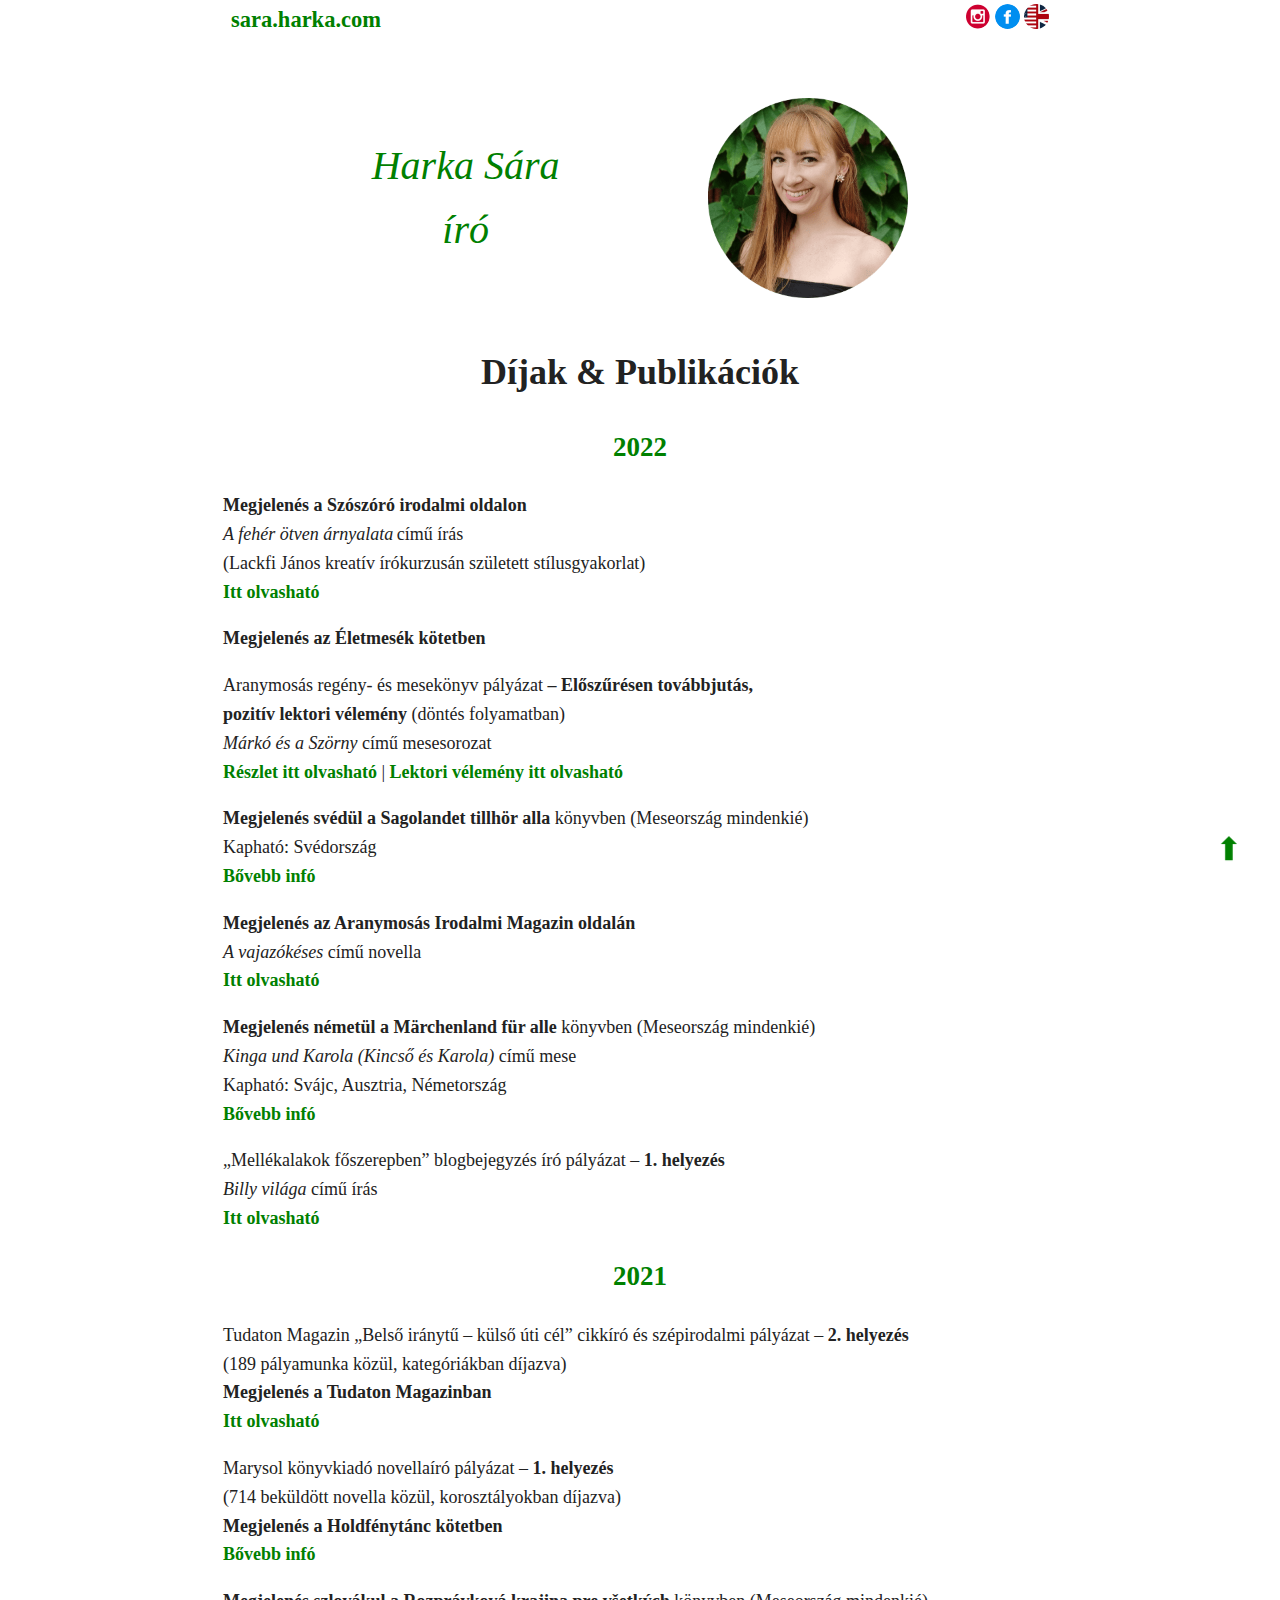
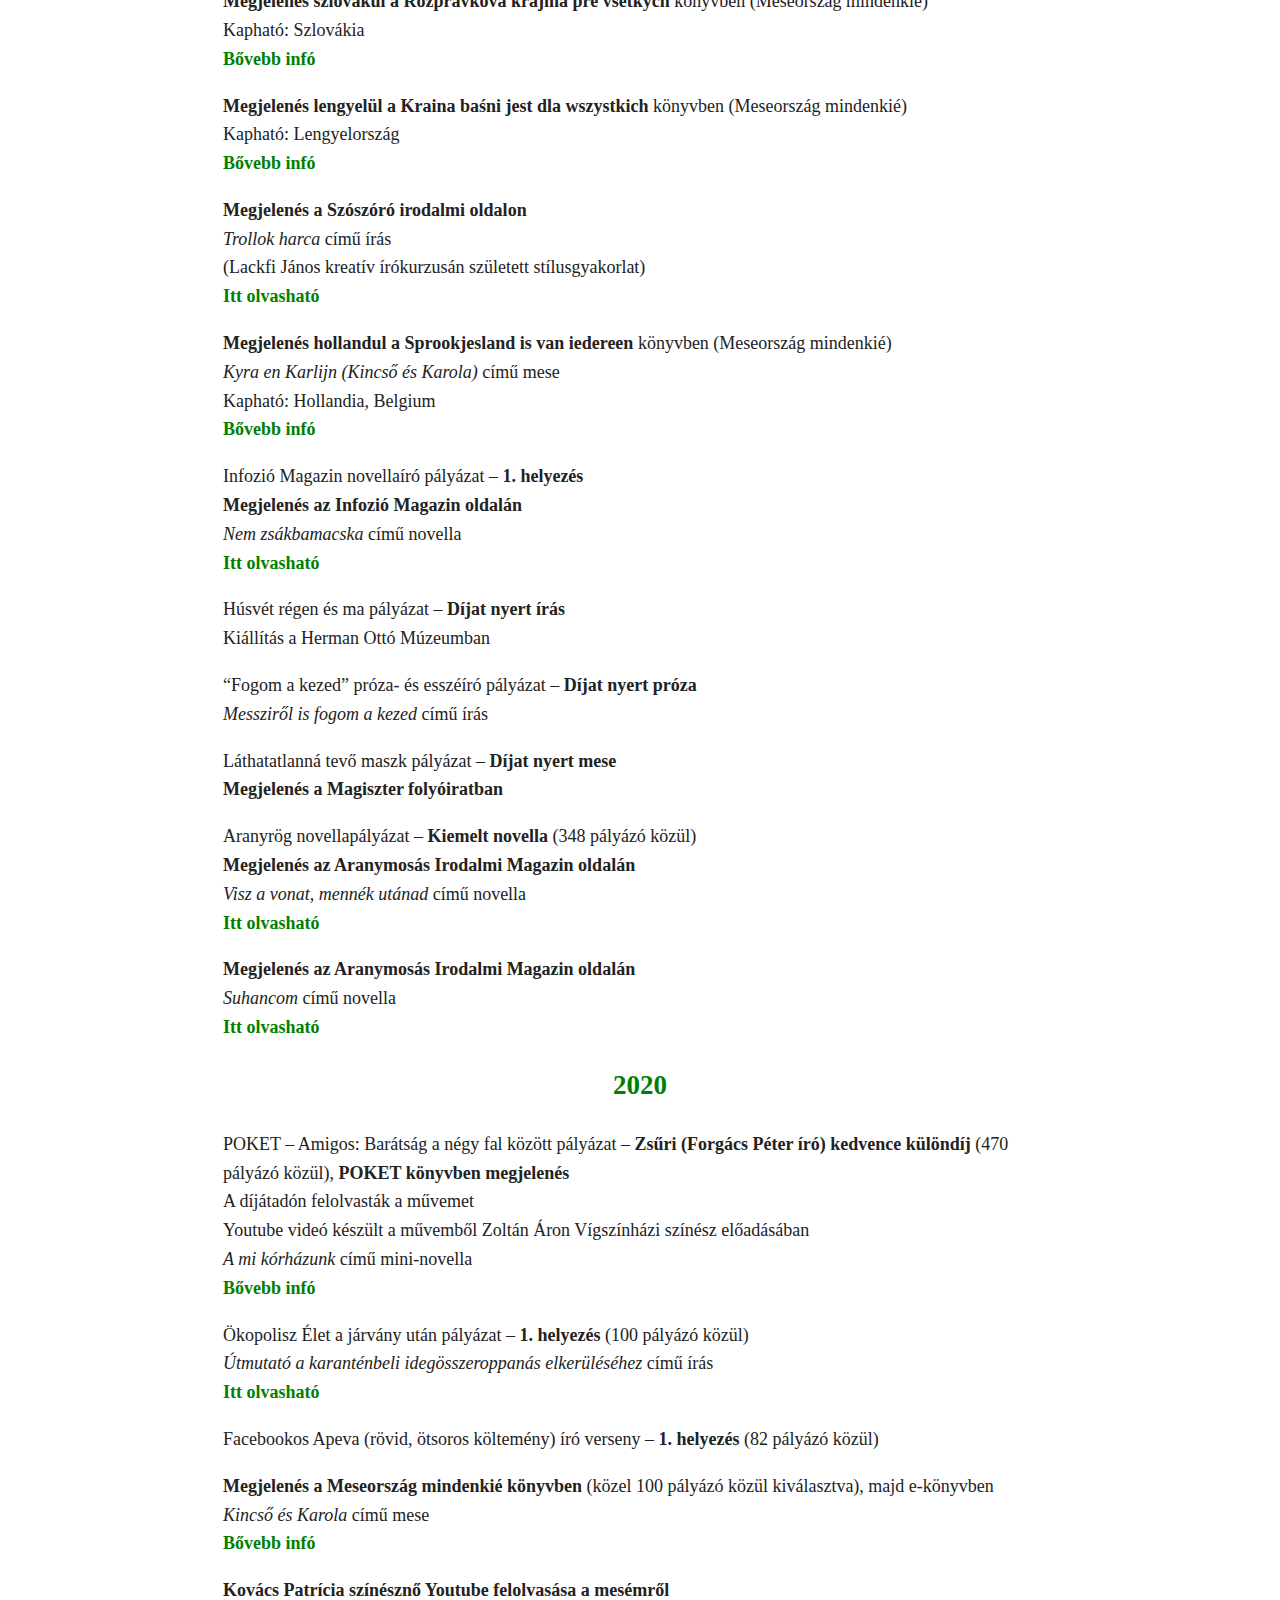
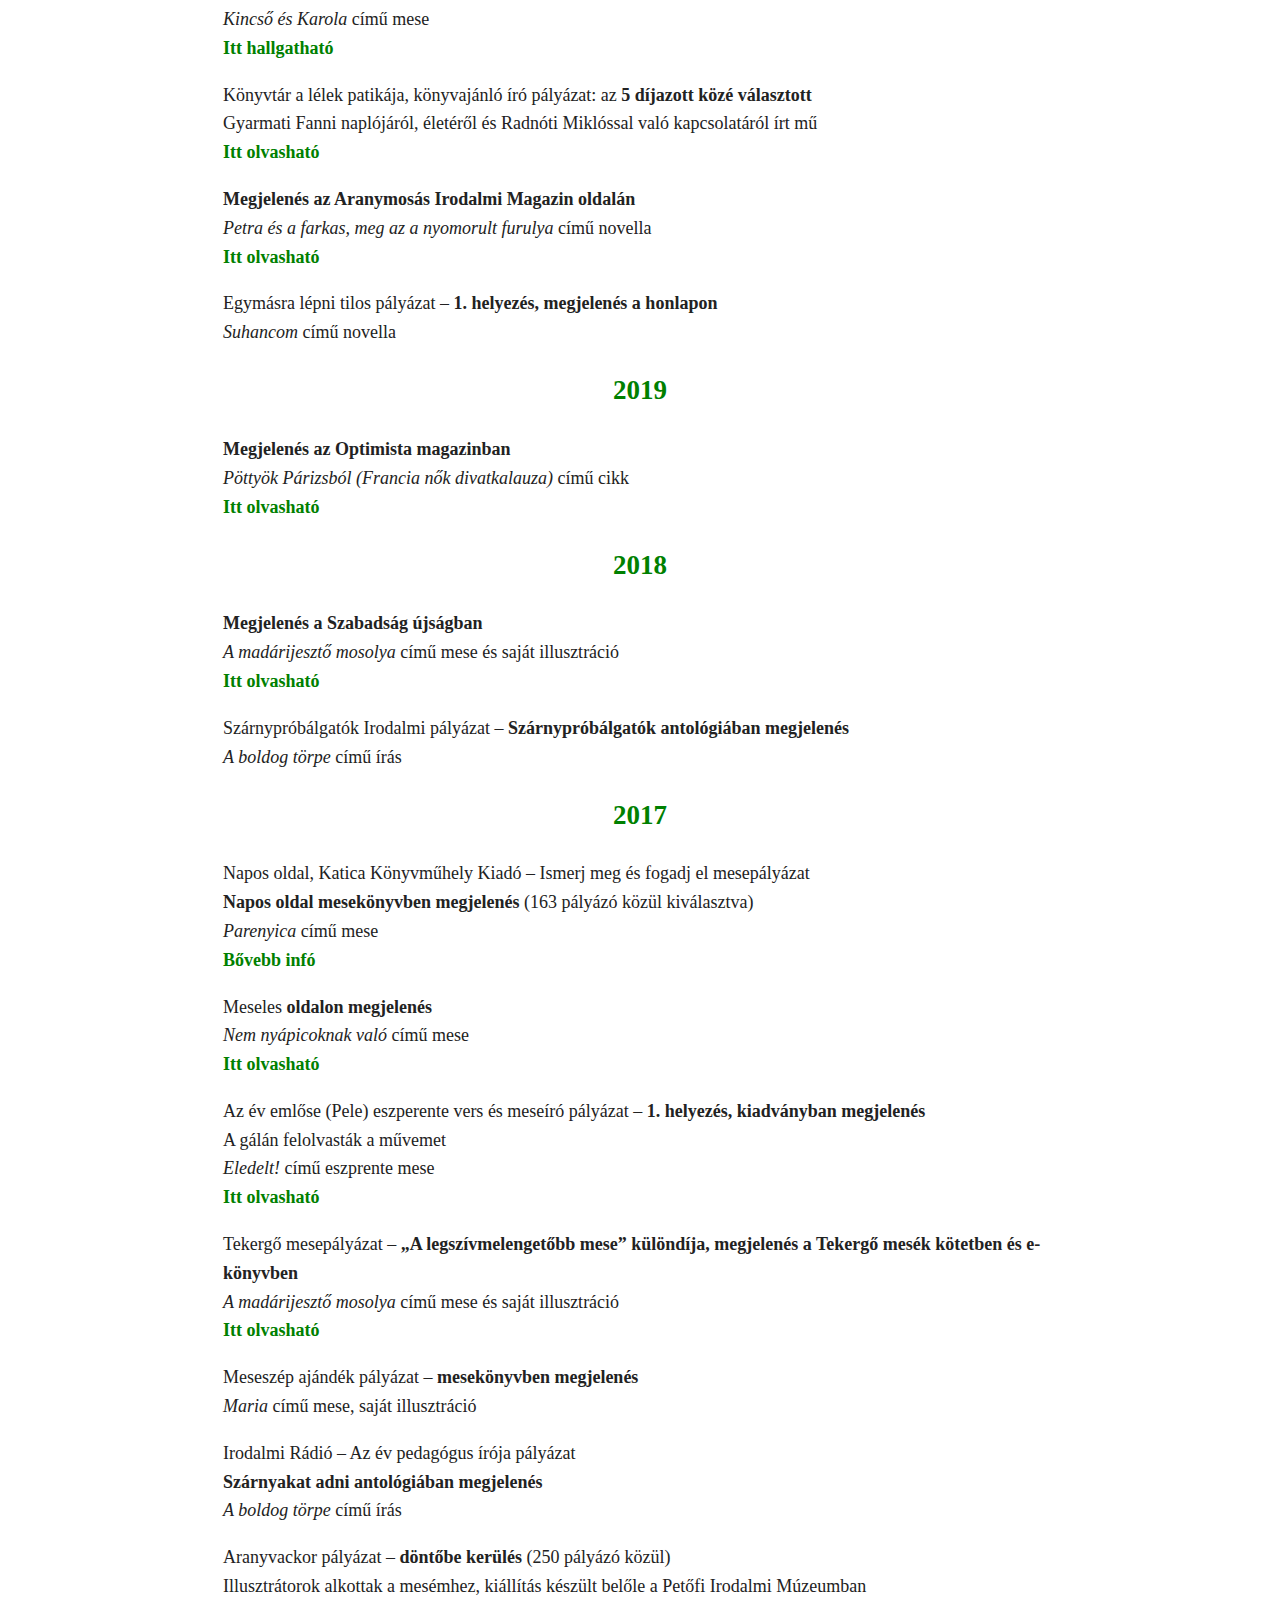
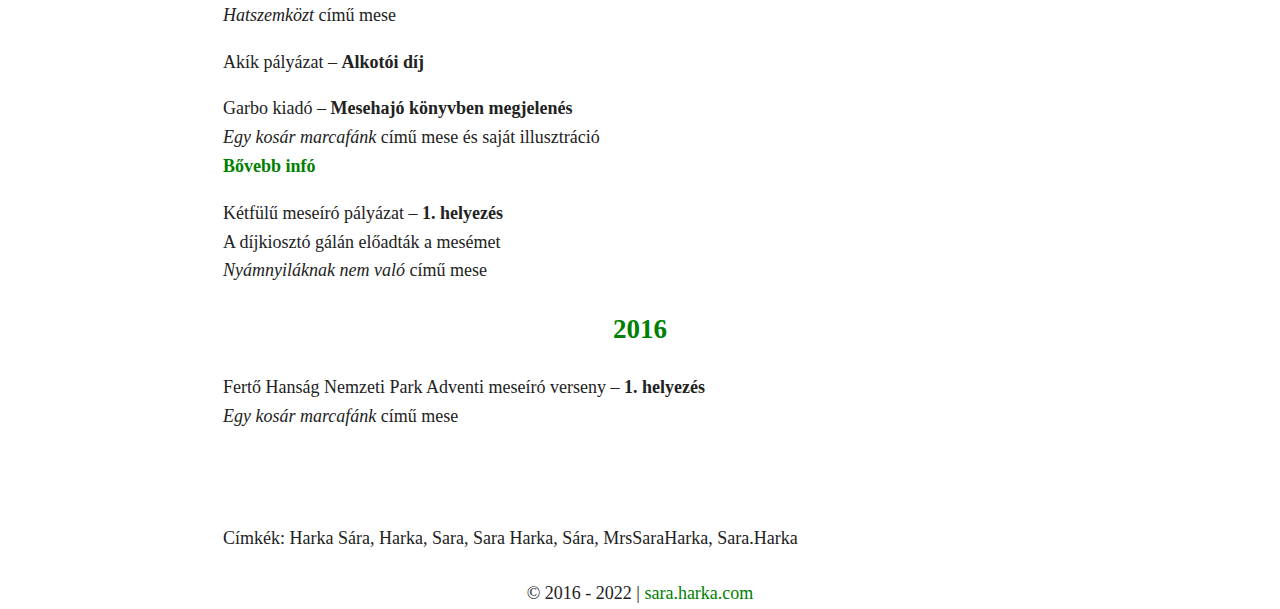
<file: index.html>
<!DOCTYPE html>
<html lang="hu">
  <head>
    <meta charset="UTF-8" />
    <meta http-equiv="X-UA-Compatible" content="IE=edge" />
    <meta name="viewport" content="width=device-width, initial-scale=1.0" />
    <title>Harka Sára - Eredmények | sara.harka.com</title>
    <meta name="description" content="Harka Sára | Publikációk és eredmények" />
    <meta property="og:locale" content="hu_HU" />
    <meta property="og:type" content="article" />
    <meta
      property="og:title"
      content="Harka Sára | Eredmények | sara.harka.com"
    />
    <meta
      property="og:description"
      content="Harka Sára - Díjak és publikációk"
    />
    <meta property="og:url" content="https://sara.harka.com/" />
    <meta property="og:site_name" content="sara.harka.com" />
    <meta property="og:image" content="favicon.png" />
    <link rel="icon" href="favicon.png" />

    <link rel="stylesheet" href="style.css" />
  </head>

  <body>
    <header>
      <a href="." rel="home" id="logo"> sara.harka.com </a>
      <div>
        <a
          href="https://instagram.com/Sara.Harka"
          target="_blank"
          rel="noreferrer noopener nofollow"
          ><img
            src="img/instagram.jpg"
            alt="Instagram logo"
            width="25px"
            height="25px"
            title="Instagram"
        /></a>
        <a
          href="https://www.facebook.com/Harka.Sara"
          target="_blank"
          rel="noreferrer noopener nofollow"
          ><img
            src="img/facebook.jpg"
            alt="Facebook logo"
            width="25px"
            height="25px"
            title="Facebook"
        /></a>
        <a href="en" rel="noreferrer noopener nofollow"
          ><img
            src="img/en-flag.jpg"
            alt="Change to English"
            width="25px"
            height="25px"
            title="English language"
        /></a>
      </div>
    </header>
    <br />

    <main>
      <div class="top">
        <p id="name">
          Harka Sára <br />
          író
        </p>
        <img src="favicon.png" alt="Sara Harka" width="200" height="200" />
      </div>
      <h1>Díjak & Publikációk</h1>

      <h2>2022</h2>

      <p>
        <span class="bold">Megjelenés a Szószóró irodalmi oldalon </span>
        <br />
        <i>A fehér ötven árnyalata</i> című írás
        <br />
        (Lackfi János kreatív írókurzusán született stílusgyakorlat)
        <br /><a
          href="https://www.facebook.com/permalink.php?story_fbid=pfbid02CnBzC1fEqktDHTYQxNZGT87JrSJUQp6pohGCeoeck88jHAFpNWwj5cHRV5iHpvjYl&id=103857835157182"
          target="_blank"
          rel="noreferrer noopener nofollow"
          ><span class="bold">Itt olvasható</span></a
        >
      </p>

      <p>
        <span class="bold"> Megjelenés az Életmesék kötetben </span>
      </p>

      <p>
        Aranymosás regény- és mesekönyv pályázat
        <span class="bold">
          – Előszűrésen továbbjutás,
          <br />
          pozitív lektori vélemény
        </span>
        (döntés folyamatban)
        <br />
        <i>Márkó és a Szörny</i> című mesesorozat<br />
        <a
          href="https://aranymosas.konyvmolykepzo.hu/a-lektorok-ele-kerult-mesek-1-csapat-14378.html#:~:text=Harka%20S%C3%A1ra:%20M%C3%A1rk%C3%B3%20%C3%A9s%20a%20Sz%C3%B6rny"
          target="_blank"
          rel="noreferrer noopener nofollow"
          ><span class="bold">Részlet itt olvasható</span></a
        >
        |
        <a
          href="https://aranymosas.konyvmolykepzo.hu/lektori-hirek-38-14408.html#:~:text=Harka%20S%C3%A1ra:%20M%C3%A1rk%C3%B3%20%C3%A9s%20a%20Sz%C3%B6rny"
          target="_blank"
          rel="noreferrer noopener nofollow"
          ><span class="bold">Lektori vélemény itt olvasható</span></a
        >
      </p>

      <p>
        <span class="bold">Megjelenés svédül a Sagolandet tillhör alla</span>
        könyvben (Meseország mindenkié)
        <br />
        <!-- <i>Kinga und Karola (Kincső és Karola)</i> című mese
        <br /> -->
        Kapható: Svédország
        <br /><a
          href="https://www.bokus.com/bok/9789188226174/sagolandet-tillhor-alla"
          target="_blank"
          rel="noreferrer noopener nofollow"
          ><span class="bold">Bővebb infó</span></a
        >
      </p>

      <p>
        <span class="bold"
          >Megjelenés az Aranymosás Irodalmi Magazin oldalán<br /></span
        ><i>A vajazókéses</i> című novella<br /><a
          href="https://aranymosas.konyvmolykepzo.hu/harka-sara-a-vajazokeses-14218.html#content"
          target="_blank"
          rel="noreferrer noopener nofollow"
          ><span class="bold">Itt olvasható</span></a
        >
      </p>

      <p>
        <span class="bold">Megjelenés németül a Märchenland für alle</span>
        könyvben (Meseország mindenkié)
        <br />
        <i>Kinga und Karola (Kincső és Karola)</i> című mese
        <br />
        Kapható: Svájc, Ausztria, Németország
        <br /><a
          href="https://shop.stern.de/de_DE/stern-produkte/buecher/maerchenland-fuer-alle/2070386.html"
          target="_blank"
          rel="noreferrer noopener nofollow"
          ><span class="bold">Bővebb infó</span></a
        >
      </p>

      <p>
        „Mellékalakok főszerepben” blogbejegyzés író pályázat –
        <b>1. helyezés<br /></b> <i>Billy világa</i> című írás <br />
        <a href="billy-vilaga-csillagpor" target="_blank"
          ><b>Itt olvasható</b></a
        >
      </p>

      <h2>2021</h2>

      <p>
        Tudaton Magazin „Belső iránytű – külső úti cél” cikkíró és szépirodalmi
        pályázat –
        <b>2. helyezés<br /></b> (189 pályamunka közül, kategóriákban díjazva)
        <br />
        <b>Megjelenés a Tudaton Magazinban</b>
        <br />
        <a
          href="https://tudaton.hu/szelektiv"
          target="_blank"
          rel="noreferrer noopener nofollow"
          ><b>Itt olvasható</b></a
        >
      </p>

      <p>
        Marysol könyvkiadó novellaíró pályázat –
        <span class="bold">1. helyezés<br /></span> (714 beküldött novella
        közül, korosztályokban díjazva)
        <br />
        <span class="bold"> Megjelenés a Holdfénytánc kötetben </span>
        <br />
        <a
          href="https://www.lira.hu/hu/konyv/szepirodalom/felnottirodalom/egyeb-
felnottirodalom/holdfenytanc"
          target="_blank"
          rel="noreferrer noopener nofollow"
          ><span class="bold">Bővebb infó</span></a
        >
      </p>

      <p>
        <span class="bold"
          >Megjelenés szlovákul a Rozprávková krajina pre všetkých</span
        >
        könyvben (Meseország mindenkié)
        <br />
        Kapható: Szlovákia
        <br /><a
          href="https://www.martinus.sk/?uItem=1257785"
          target="_blank"
          rel="noreferrer noopener nofollow"
          ><span class="bold">Bővebb infó</span></a
        >
      </p>

      <p>
        <span class="bold"
          >Megjelenés lengyelül a Kraina baśni jest dla wszystkich</span
        >
        könyvben (Meseország mindenkié)
        <br />
        Kapható: Lengyelország
        <br /><a
          href="https://wydawnictwo.krytykapolityczna.pl/kraina-basni-jest-dla-wszystkich-965"
          target="_blank"
          rel="noreferrer noopener nofollow"
          ><span class="bold">Bővebb infó</span></a
        >
      </p>

      <p>
        <span class="bold">Megjelenés a Szószóró irodalmi oldalon<br /></span
        ><i>Trollok harca</i> című írás <br />
        (Lackfi János kreatív írókurzusán született stílusgyakorlat)<br /><a
          href="https://facebook.com/194310439445254"
          target="_blank"
          rel="noreferrer noopener nofollow"
          ><span class="bold">Itt olvasható</span></a
        >
      </p>

      <p>
        <span class="bold"
          >Megjelenés hollandul a Sprookjesland is van iedereen</span
        >
        könyvben (Meseország mindenkié)
        <br />
        <i>Kyra en Karlijn (Kincső és Karola)</i> című mese
        <br />
        Kapható: Hollandia, Belgium
        <br /><a
          href="https://matanpublishers.nl/2021/09/21/bestel-sprookjesland-is-voor-iedereen-alvast"
          target="_blank"
          rel="noreferrer noopener nofollow"
          ><span class="bold">Bővebb infó</span></a
        >
      </p>

      <p>
        Infozió Magazin novellaíró pályázat –
        <span class="bold">1. helyezés</span><br /><span class="bold">
          Megjelenés az Infozió Magazin oldalán</span
        >
        <br /><i>Nem zsákbamacska</i> című novella<br /><a
          href="https://infozio.wordpress.com/2021/06/11/nem-zsakbamacska/amp/"
          target="_blank"
          rel="noreferrer noopener nofollow"
          ><b>Itt olvasható</b></a
        >
      </p>

      <p>
        Húsvét régen és ma pályázat –
        <span class="bold">Díjat nyert írás</span><br />Kiállítás a Herman Ottó
        Múzeumban
      </p>

      <p>
        &#8220;Fogom a kezed&#8221; próza- és esszéíró pályázat –
        <span class="bold">Díjat nyert</span> <span class="bold">próza</span
        ><br /><i>Messziről is fogom a kezed</i> című írás
      </p>

      <p>
        Láthatatlanná tevő maszk pályázat –
        <span class="bold">
          Díjat nyert mese<br />Megjelenés a Magiszter folyóiratban</span
        >
      </p>

      <p>
        Aranyrög novellapályázat – <span class="bold">Kiemelt novella</span>
        (348 pályázó közül)<br /><span class="bold">
          Megjelenés az Aranymosás Irodalmi Magazin oldalán<br /> </span
        ><i>Visz a vonat, mennék utánad</i> című novella<br /><a
          href="https://aranymosas.konyvmolykepzo.hu/harka-sara-visz-a-vonat-mennek-utanad-13470.html#content"
          target="_blank"
          rel="noreferrer noopener nofollow"
          ><span class="bold">Itt olvasható</span></a
        >
      </p>

      <p>
        <span class="bold"
          >Megjelenés az Aranymosás Irodalmi Magazin oldalán<br /></span
        ><i>Suhancom</i> című novella<br /><a
          href="https://aranymosas.konyvmolykepzo.hu/harka-sara-suhancom-13204.html#content"
          target="_blank"
          rel="noreferrer noopener nofollow"
          ><span class="bold">Itt olvasható</span></a
        >
      </p>

      <h2>2020</h2>

      <p>
        POKET – Amigos: Barátság a négy fal között pályázat –
        <span class="bold">Zsűri (Forgács Péter író) kedvence különdíj </span
        >(470 pályázó közül),
        <span class="bold">POKET könyvben megjelenés<br /></span>A díjátadón
        felolvasták a művemet<br />Youtube videó készült a művemből Zoltán Áron
        Vígszínházi színész előadásában<br /><i>A mi kórházunk</i> című
        mini-novella<br /><span class="bold">
          <a
            href="https://poketonline.hu/#book-51"
            target="_blank"
            rel="noreferrer noopener nofollow"
            >Bővebb infó</a
          ></span
        >
      </p>

      <p>
        Ökopolisz Élet a járvány után pályázat –
        <span class="bold">1. helyezés</span> (100 pályázó közül)<span
          class="bold"
          ><br /></span
        ><i>Útmutató a karanténbeli idegösszeroppanás elkerüléséhez</i> című
        írás<br /><a
          href="utmutato-karanten-idegosszeroppanas-elkerules"
          target="_blank"
          ><span class="bold">Itt olvasható</span></a
        >
      </p>

      <p>
        Facebookos Apeva (rövid, ötsoros költemény) író verseny –<span
          class="bold"
        >
          1. helyezés</span
        >
        (82 pályázó közül)
      </p>

      <p>
        <span class="bold"> Megjelenés a Meseország mindenkié könyvben </span>
        (közel 100 pályázó közül kiválasztva), majd e-könyvben<br /><i
          >Kincső és Karola</i
        >
        című mese<br /><a
          href="https://olvassbele.com/2020/09/29/meseorszag-mindenkie-reszlet/amp/"
          target="_blank"
          rel="noreferrer noopener nofollow"
          ><span class="bold">Bővebb infó</span></a
        >
      </p>

      <p>
        <span class="bold">
          Kovács Patrícia színésznő Youtube felolvasása a mesémről<br /></span
        ><i>Kincső és Karola</i> című mese<br /><a
          href="https://youtube.com/watch?t=4&amp;v=NZ8Z0Yw49us&amp;feature=youtu.be"
          target="_blank"
          rel="noreferrer noopener nofollow"
          ><span class="bold">Itt hallgatható</span></a
        >
      </p>

      <p>
        Könyvtár a lélek patikája, könyvajánló író pályázat: az<span
          class="bold"
        >
          5 díjazott közé választott<br /></span
        >Gyarmati Fanni naplójáról, életéről és Radnóti Miklóssal való
        kapcsolatáról írt mű<br /><a
          href="radnoti-miklos-gyarmati-fanni"
          target="_blank"
          ><span class="bold">Itt olvasható</span></a
        >
      </p>

      <p>
        <span class="bold"
          >Megjelenés az Aranymosás Irodalmi Magazin oldalán<br /></span
        ><i>Petra és a farkas, meg az a nyomorult furulya</i> című novella<br /><a
          href="https://aranymosas.konyvmolykepzo.hu/harka-sara-petra-es-a-farkas-meg-az-a-nyomorult-furulya-13072.html#content"
          target="_blank"
          rel="noreferrer noopener nofollow"
          ><span class="bold">Itt olvasható</span></a
        >
      </p>

      <p>
        Egymásra lépni tilos pályázat –
        <span class="bold">1. helyezés, megjelenés a honlapon</span><br /><i
          >Suhancom</i
        >
        című novella
      </p>

      <h2>2019</h2>

      <p>
        <span class="bold">Megjelenés az Optimista magazinban</span><br /><i
          >Pöttyök Párizsból (Francia nők divatkalauza)</i
        >
        című cikk<br />
        <span class="bold">
          <a
            href="https://optimistamagazin.hu/post/pottyok-parizsbol_51"
            target="_blank"
            rel="noreferrer noopener nofollow"
            >Itt olvasható</a
          ></span
        >
      </p>

      <h2>2018</h2>

      <p>
        <span class="bold">Megjelenés a Szabadság újságban</span><br /><i
          >A madárijesztő mosolya</i
        >
        című mese és saját illusztráció&nbsp;<br /><a
          href="http://szabadsag.ro/-/harka-sara-a-madarijeszto-mosolya#p_p_id_szabadsagnamedayportlet_WAR_szabadsagnamedayportlet_"
          target="_blank"
          rel="noreferrer noopener nofollow"
          ><span class="bold">Itt olvasható</span></a
        >
      </p>

      <p>
        Szárnypróbálgatók Irodalmi pályázat –
        <span class="bold">Szárnypróbálgatók antológiában megjelenés</span
        ><br /><i>A boldog törpe</i> című írás<br />
      </p>

      <h2>2017</h2>

      <p>
        Napos oldal, Katica Könyvműhely Kiadó – Ismerj meg és fogadj el
        mesepályázat<br /><span class="bold"
          >Napos oldal mesekönyvben megjelenés </span
        >(163 pályázó közül kiválasztva)<br /><i>Parenyica</i> című mese<br /><a
          href="https://libri.hu/konyv/napos-mesek.html#product-page-header"
          target="_blank"
          rel="noreferrer noopener nofollow"
          ><span class="bold">Bővebb infó</span></a
        >
      </p>

      <p>
        Meseles <span class="bold">oldalon megjelenés</span><br /><i
          >Nem nyápicoknak való</i
        >
        című mese<br /><a
          href="https://web.archive.org/web/20210423144146/https://meseles.hu/mese/harka-sara-nem-nyapicoknak-valo/"
          target="_blank"
          rel="noreferrer noopener nofollow"
          ><span class="bold">Itt olvasható</span></a
        >
      </p>

      <p>
        Az év emlőse (Pele) eszperente vers és meseíró pályázat –
        <span class="bold">1. helyezés, kiadványban megjelenés</span><br />A
        gálán felolvasták a művemet<br /><i>Eledelt!</i> című eszprente mese<br /><a
          href="eledelt-eszperente-pele-mese"
          target="_blank"
          ><span class="bold">Itt olvasható</span></a
        >
      </p>

      <p>
        Tekergő mesepályázat –
        <span class="bold">
          „A legszívmelengetőbb mese” különdíja, megjelenés a Tekergő mesék
          kötetben és e-könyvben</span
        ><br /><i>A madárijesztő mosolya</i> című mese és saját illusztráció<br /><a
          href="https://tekergomeseosveny.hu/2017/09/30/harka-sara-a-madarijeszto-mosolya/"
          target="_blank"
          rel="noreferrer noopener nofollow"
          ><span class="bold">Itt olvasható</span></a
        >
      </p>

      <p>
        Meseszép ajándék pályázat –
        <span class="bold">mesekönyvben megjelenés<br /></span><i>Maria</i> című
        mese, saját illusztráció
      </p>

      <p>
        Irodalmi Rádió – Az év pedagógus írója pályázat<br />
        <span class="bold">Szárnyakat adni antológiában megjelenés</span
        ><br /><i>A boldog törpe</i> című írás
      </p>

      <p>
        Aranyvackor pályázat – <span class="bold">döntőbe kerülés</span> (250
        pályázó közül)<br />Illusztrátorok alkottak a mesémhez, kiállítás
        készült belőle a Petőfi Irodalmi Múzeumban<br /><i>Hatszemközt</i>
        című mese
      </p>

      <p>Akík pályázat – <span class="bold">Alkotói díj</span></p>

      <p>
        Garbo kiadó – <span class="bold">Mesehajó könyvben megjelenés</span
        ><br /><i>Egy kosár marcafánk</i> című mese és saját illusztráció<br /><a
          href="https://bookline.hu/product/home.action?_v=Kovacs_Barbara_szerk_Mesehajo_Mese&amp;type=20&amp;id=3878849"
          target="_blank"
          rel="noreferrer noopener nofollow"
          ><span class="bold">Bővebb infó</span></a
        >
      </p>

      <p>
        Kétfülű meseíró pályázat – <span class="bold">1. helyezés</span><br />A
        díjkiosztó gálán előadták a mesémet<br /><i>Nyámnyiláknak nem való</i>
        című mese
      </p>

      <h2>2016</h2>

      <p class="has-text-align-left">
        Fertő Hanság Nemzeti Park Adventi meseíró verseny –
        <span class="bold">1. helyezés</span><br /><i>Egy kosár marcafánk</i>
        című mese
      </p>

      <br />

      <p>
        <br />
        Címkék: Harka Sára, Harka, Sara, Sara Harka, Sára, MrsSaraHarka,
        Sara.Harka
      </p>
    </main>

    <footer>
      © 2016 - 2022 | <a href=".">sara.harka.com</a>
      <a href="#" id="goToTop" alt="Oldal teteje" title="Oldal teteje"
        >&#x27A1;</a
      >
    </footer>
  </body>
</html>
</file>
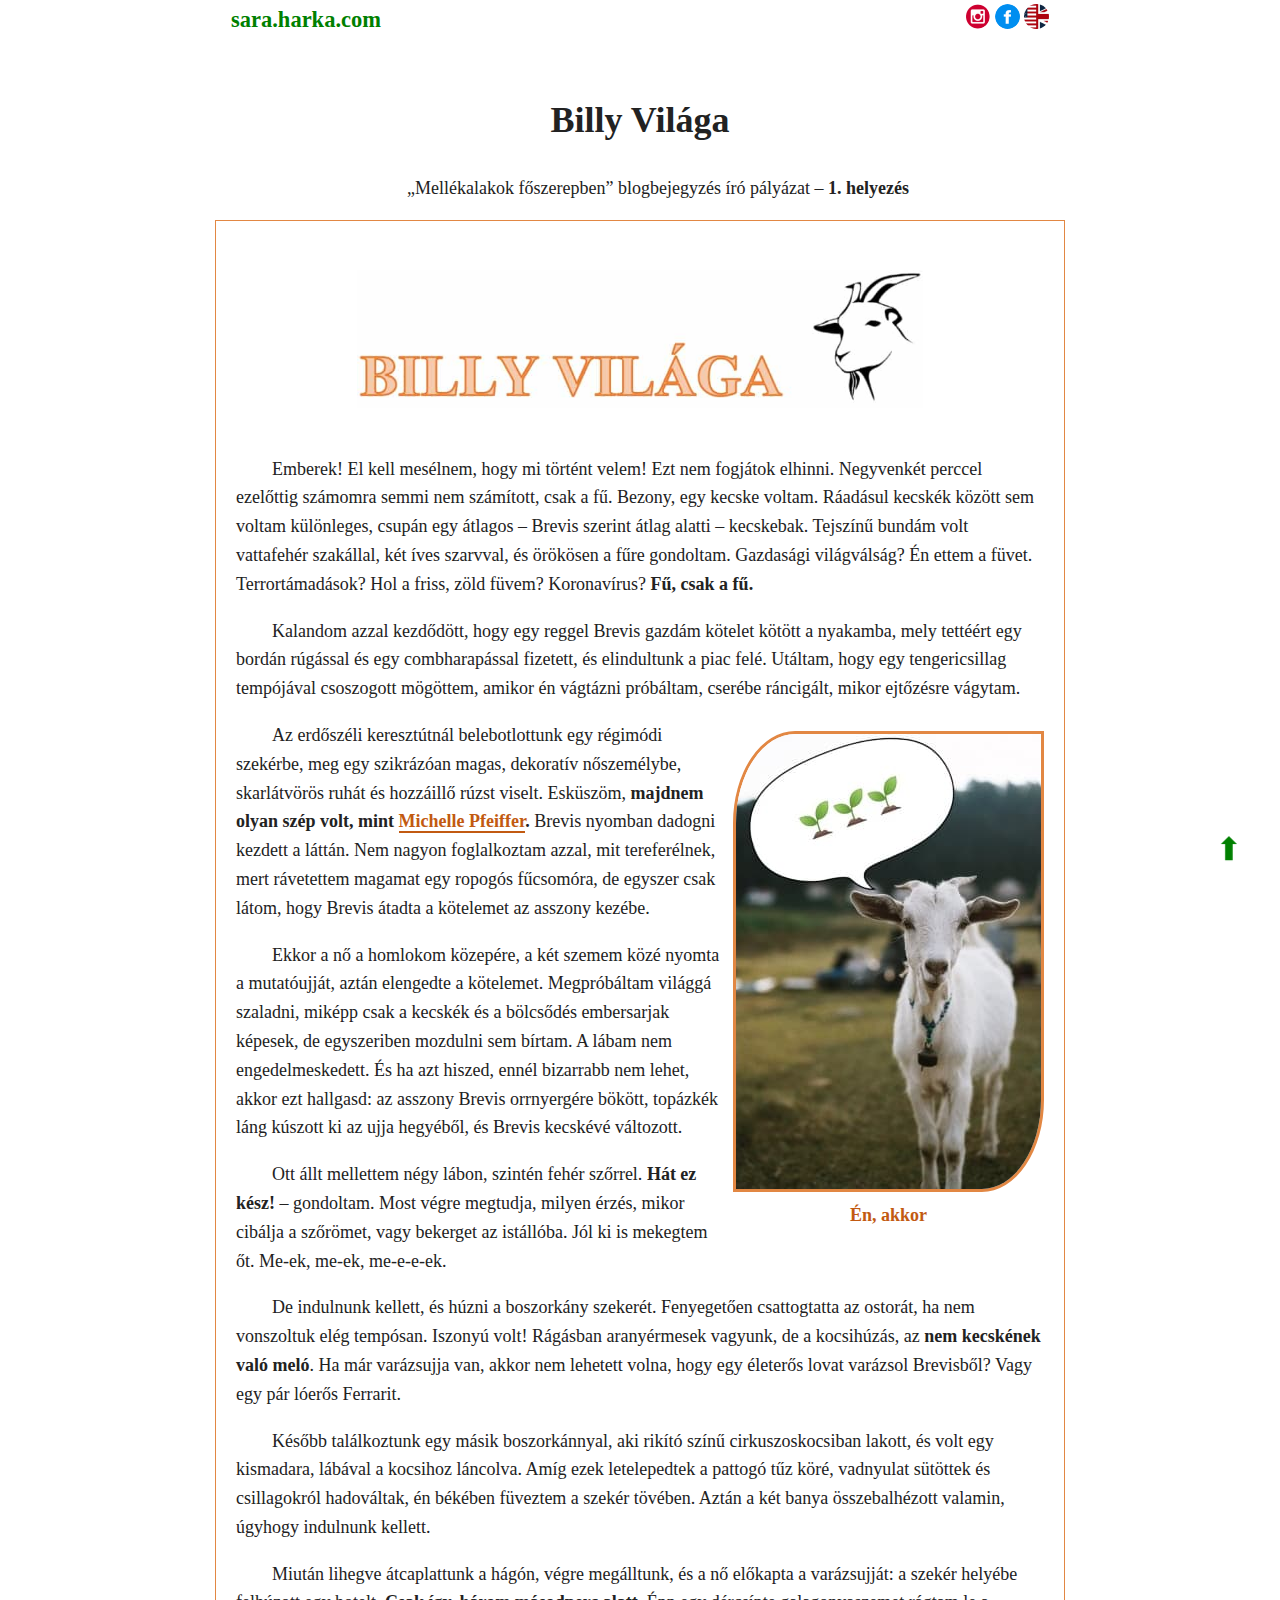
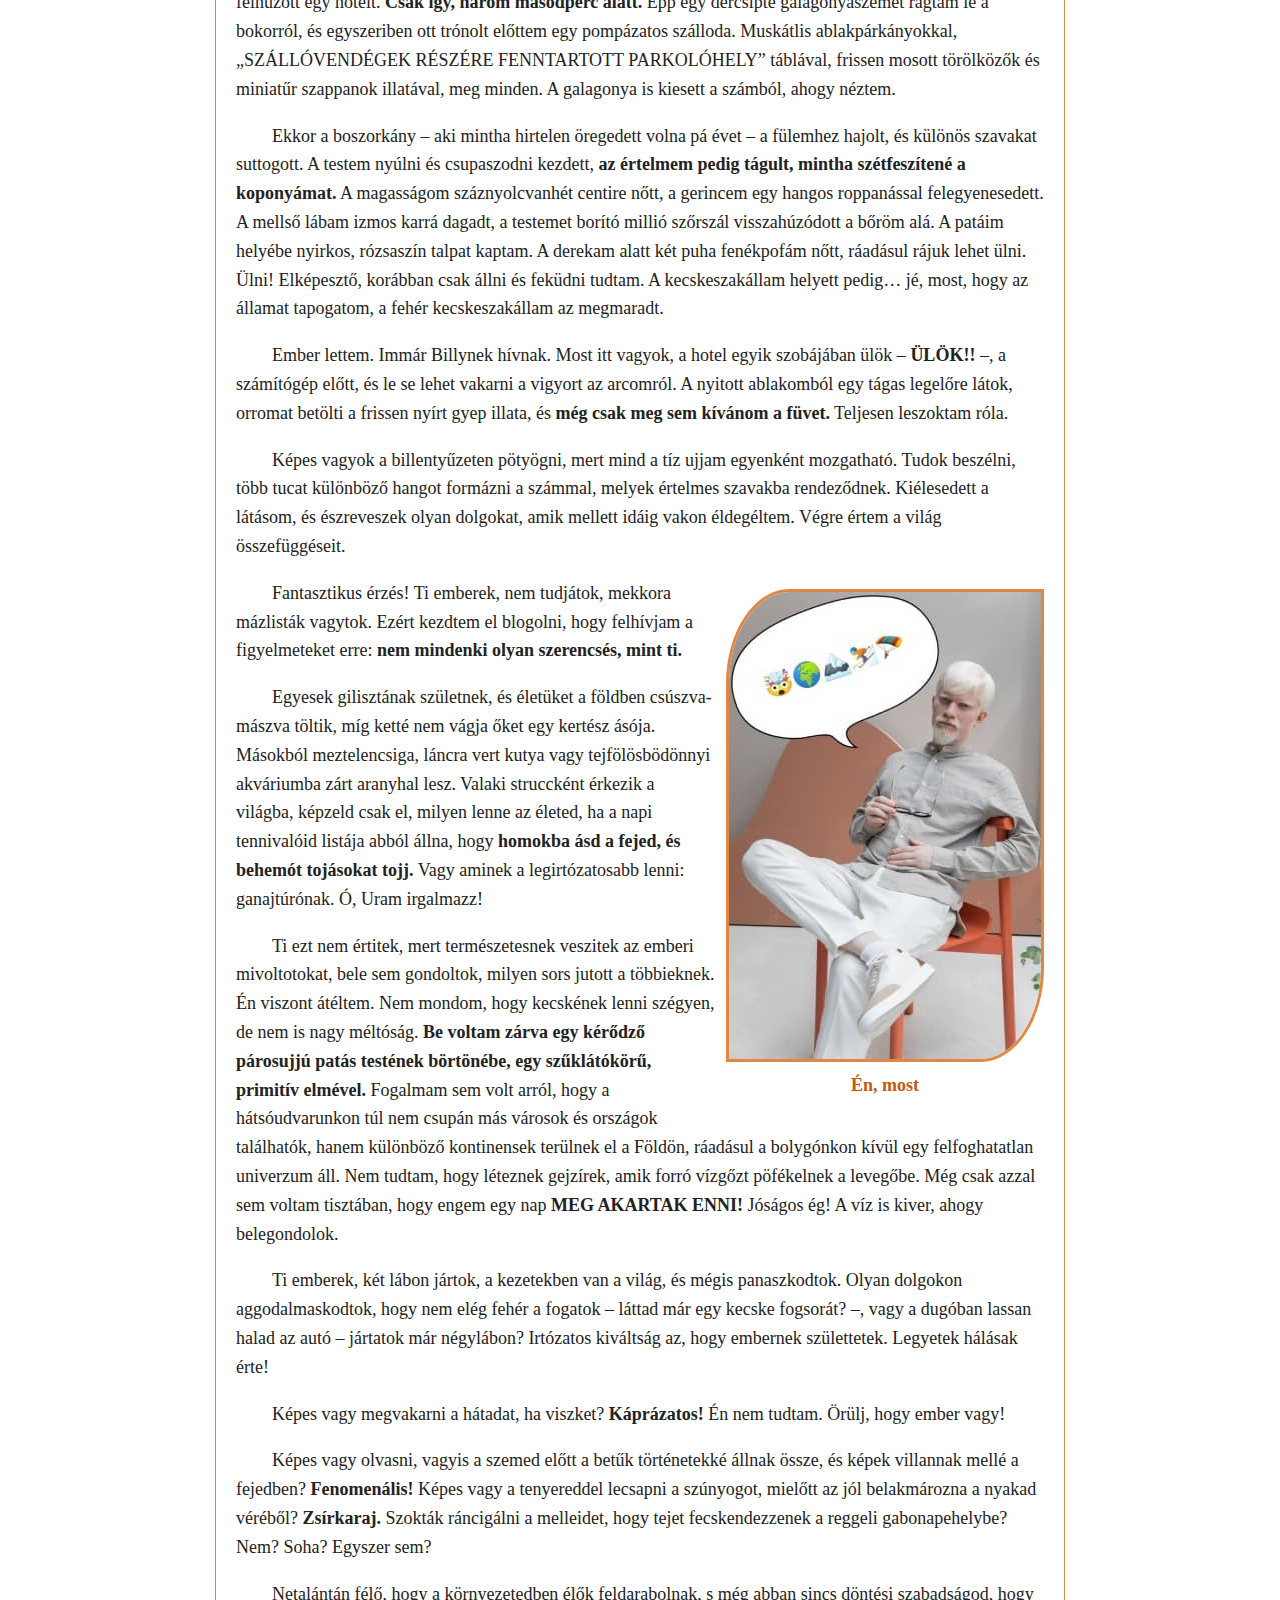
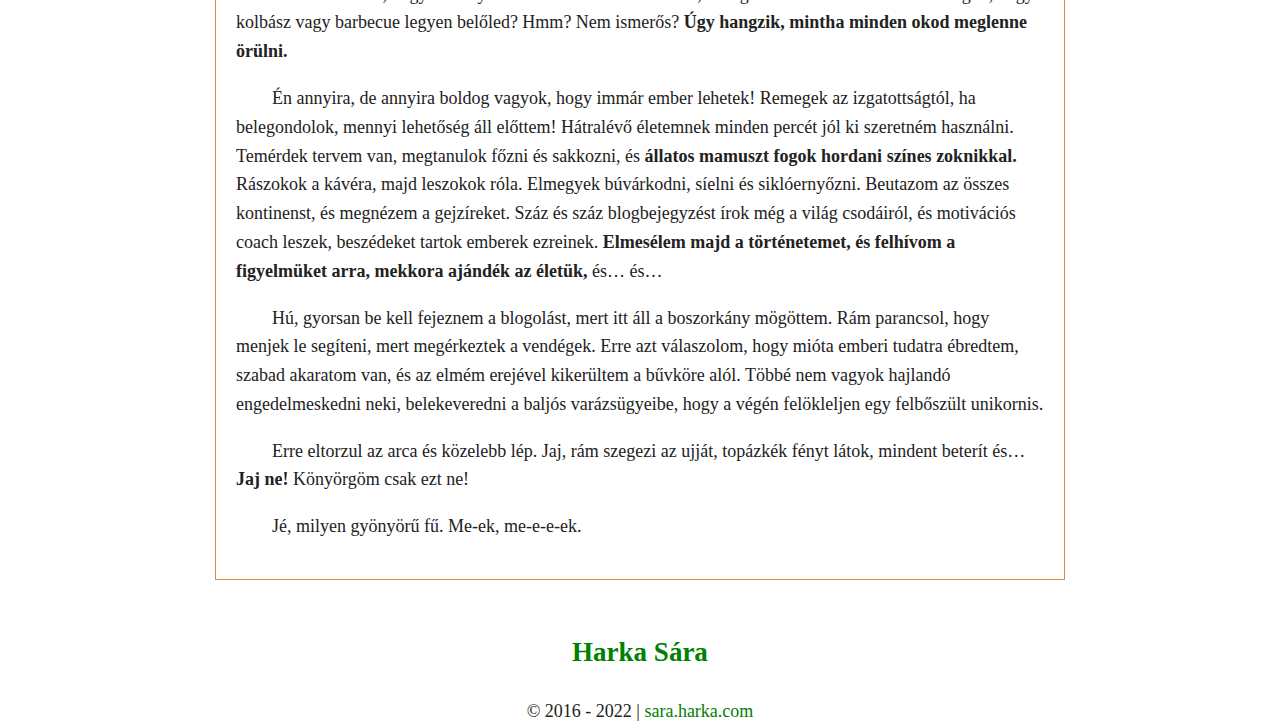
<file: billy-vilaga-csillagpor.html>
<!DOCTYPE html>
<html lang="hu">
  <head>
    <meta charset="UTF-8" />
    <meta http-equiv="X-UA-Compatible" content="IE=edge" />
    <meta name="viewport" content="width=device-width, initial-scale=1.0" />
    <title>Billy Világa | sara.harka.com</title>
    <meta name="description" content="Billy Világa | sara.harka.com" />
    <meta property="og:locale" content="hu_HU" />
    <meta property="og:type" content="article" />
    <meta property="og:title" content="Billy Világa | sara.harka.com" />
    <meta property="og:description" content="Billy Világa | sara.harka.com" />
    <meta property="og:url" content="https://sara.harka.com/" />
    <meta property="og:site_name" content="sara.harka.com" />
    <meta property="og:image" content="favicon.png" />
    <link rel="icon" href="favicon.png" />
    <link rel="stylesheet" href="style.css" />

    <style>
      main {
        padding: 0;
        margin: 0;
      }
      .logo {
        text-align: center;
        max-width: 70%;
        display: block;
        margin-left: auto;
        margin-right: auto;
        text-align: center;
      }

      .orange-container {
        border: 1px solid #e28743;
        padding: 20px;
      }

      figure img {
        max-width: 100%;
        border-radius: 20% 0 20% 0;
        border: 3px solid #e28743;
        padding: 0;
        margin: 0;
      }

      figure {
        padding: 0px;
        /* margin: 0px;
        margin-left: 10px;
        margin-bottom: 10px; */
        margin: 10px 0 10px 10px;
        float: right;
      }

      figcaption {
        color: #c25a11;
        text-align: center;
        font-weight: bold;
      }

      .centered {
        text-align: center;
      }

      main a,
      main a:visited {
        color: #c25a11;
        border-bottom-width: 2px;
        border-bottom-style: solid;
      }

      main a:hover,
      main a:focus,
      main a:active {
        color: #e28743;
      }
    </style>
  </head>

  <body>
    <header>
      <a href="." rel="home" id="logo"> sara.harka.com </a>
      <div>
        <a
          href="https://instagram.com/Sara.Harka"
          target="_blank"
          rel="noreferrer noopener nofollow"
          ><img
            src="img/instagram.jpg"
            alt="Instagram logo"
            width="25px"
            height="25px"
            title="Instagram"
        /></a>
        <a
          href="https://www.facebook.com/Harka.Sara"
          target="_blank"
          rel="noreferrer noopener nofollow"
          ><img
            src="img/facebook.jpg"
            alt="Facebook logo"
            width="25px"
            height="25px"
            title="Facebook"
        /></a>
        <a href="en" rel="noreferrer noopener nofollow"
          ><img
            src="img/en-flag.jpg"
            alt="Change to English"
            width="25px"
            height="25px"
            title="English language"
        /></a>
      </div>
    </header>
    <br />
    <main class="post">
      <h1>Billy Világa</h1>
      <p class="centered">
        „Mellékalakok főszerepben” blogbejegyzés író pályázat –
        <b>1. helyezés</b>
      </p>
      <div class="orange-container">
        <br />
        <img
          src="img/billy-header.jpg"
          alt="Trulli"
          class="logo"
          loading="lazy"
        />

        <br />
        <p>
          Emberek! El kell mesélnem, hogy mi történt velem! Ezt nem fogjátok
          elhinni. Negyvenkét perccel ezelőttig számomra semmi nem számított,
          csak a fű. Bezony, egy kecske voltam. Ráadásul kecskék között sem
          voltam különleges, csupán egy átlagos – Brevis szerint átlag alatti –
          kecskebak. Tejszínű bundám volt vattafehér szakállal, két íves
          szarvval, és örökösen a fűre gondoltam. Gazdasági világválság? Én
          ettem a füvet. Terrortámadások? Hol a friss, zöld füvem? Koronavírus?
          <b>Fű, csak a fű.</b>
        </p>

        <p>
          Kalandom azzal kezdődött, hogy egy reggel Brevis gazdám kötelet kötött
          a nyakamba, mely tettéért egy bordán rúgással és egy combharapással
          fizetett, és elindultunk a piac felé. Utáltam, hogy egy tengericsillag
          tempójával csoszogott mögöttem, amikor én vágtázni próbáltam, cserébe
          ráncigált, mikor ejtőzésre vágytam.
        </p>
        <figure class="postPic">
          <img src="img/billy-goat.jpg" alt="Cute goat" loading="lazy" />
          <figcaption>Én, akkor</figcaption>
        </figure>
        <p>
          Az erdőszéli keresztútnál belebotlottunk egy régimódi szekérbe, meg
          egy szikrázóan magas, dekoratív nőszemélybe, skarlátvörös ruhát és
          hozzáillő rúzst viselt. Esküszöm,
          <b
            >majdnem olyan szép volt, mint
            <a
              href="https://hu.wikipedia.org/wiki/Michelle_Pfeiffer"
              target="_blank"
              rel="noreferrer noopener nofollow"
              title="Wikipédia cikk: Michelle Pfeiffer"
              >Michelle Pfeiffer</a
            >.</b
          >
          Brevis nyomban dadogni kezdett a láttán. Nem nagyon foglalkoztam
          azzal, mit tereferélnek, mert rávetettem magamat egy ropogós
          fűcsomóra, de egyszer csak látom, hogy Brevis átadta a kötelemet az
          asszony kezébe.
        </p>
        <p>
          Ekkor a nő a homlokom közepére, a két szemem közé nyomta a
          mutatóujját, aztán elengedte a kötelemet. Megpróbáltam világgá
          szaladni, miképp csak a kecskék és a bölcsődés embersarjak képesek, de
          egyszeriben mozdulni sem bírtam. A lábam nem engedelmeskedett. És ha
          azt hiszed, ennél bizarrabb nem lehet, akkor ezt hallgasd: az asszony
          Brevis orrnyergére bökött, topázkék láng kúszott ki az ujja hegyéből,
          és Brevis kecskévé változott.
        </p>
        <p>
          Ott állt mellettem négy lábon, szintén fehér szőrrel.
          <b>Hát ez kész!</b> – gondoltam. Most végre megtudja, milyen érzés,
          mikor cibálja a szőrömet, vagy bekerget az istállóba. Jól ki is
          mekegtem őt. Me-ek, me-ek, me-e-e-ek.
        </p>
        <p>
          De indulnunk kellett, és húzni a boszorkány szekerét. Fenyegetően
          csattogtatta az ostorát, ha nem vonszoltuk elég tempósan. Iszonyú
          volt! Rágásban aranyérmesek vagyunk, de a kocsihúzás, az
          <b>nem kecskének való meló</b>. Ha már varázsujja van, akkor nem
          lehetett volna, hogy egy életerős lovat varázsol Brevisből? Vagy egy
          pár lóerős Ferrarit.
        </p>
        <p>
          Később találkoztunk egy másik boszorkánnyal, aki rikító színű
          cirkuszoskocsiban lakott, és volt egy kismadara, lábával a kocsihoz
          láncolva. Amíg ezek letelepedtek a pattogó tűz köré, vadnyulat
          sütöttek és csillagokról hadováltak, én békében füveztem a szekér
          tövében. Aztán a két banya összebalhézott valamin, úgyhogy indulnunk
          kellett.
        </p>
        <p>
          Miután lihegve átcaplattunk a hágón, végre megálltunk, és a nő
          előkapta a varázsujját: a szekér helyébe felhúzott egy hotelt.
          <b>Csak így, három másodperc alatt.</b> Épp egy dércsípte
          galagonyaszemet rágtam le a bokorról, és egyszeriben ott trónolt
          előttem egy pompázatos szálloda. Muskátlis ablakpárkányokkal,
          „SZÁLLÓVENDÉGEK RÉSZÉRE FENNTARTOTT PARKOLÓHELY” táblával, frissen
          mosott törölközők és miniatűr szappanok illatával, meg minden. A
          galagonya is kiesett a számból, ahogy néztem.
        </p>
        <p>
          Ekkor a boszorkány – aki mintha hirtelen öregedett volna pá évet – a
          fülemhez hajolt, és különös szavakat suttogott. A testem nyúlni és
          csupaszodni kezdett,
          <b>az értelmem pedig tágult, mintha szétfeszítené a koponyámat.</b> A
          magasságom száznyolcvanhét centire nőtt, a gerincem egy hangos
          roppanással felegyenesedett. A mellső lábam izmos karrá dagadt, a
          testemet borító millió szőrszál visszahúzódott a bőröm alá. A patáim
          helyébe nyirkos, rózsaszín talpat kaptam. A derekam alatt két puha
          fenékpofám nőtt, ráadásul rájuk lehet ülni. Ülni! Elképesztő, korábban
          csak állni és feküdni tudtam. A kecskeszakállam helyett pedig… jé,
          most, hogy az államat tapogatom, a fehér kecskeszakállam az megmaradt.
        </p>
        <p>
          Ember lettem. Immár Billynek hívnak. Most itt vagyok, a hotel egyik
          szobájában ülök – <b>ÜLÖK!!</b> –, a számítógép előtt, és le se lehet
          vakarni a vigyort az arcomról. A nyitott ablakomból egy tágas legelőre
          látok, orromat betölti a frissen nyírt gyep illata, és
          <b>még csak meg sem kívánom a füvet.</b> Teljesen leszoktam róla.
        </p>
        <p>
          Képes vagyok a billentyűzeten pötyögni, mert mind a tíz ujjam
          egyenként mozgatható. Tudok beszélni, több tucat különböző hangot
          formázni a számmal, melyek értelmes szavakba rendeződnek. Kiélesedett
          a látásom, és észreveszek olyan dolgokat, amik mellett idáig vakon
          éldegéltem. Végre értem a világ összefüggéseit.
        </p>
        <figure class="postPic">
          <img src="img/billy-guy.jpg" alt="Guy with goatee" loading="lazy" />
          <figcaption>Én, most</figcaption>
        </figure>
        <p>
          Fantasztikus érzés! Ti emberek, nem tudjátok, mekkora mázlisták
          vagytok. Ezért kezdtem el blogolni, hogy felhívjam a figyelmeteket
          erre:
          <b>nem mindenki olyan szerencsés, mint ti.</b>
        </p>
        <p>
          Egyesek gilisztának születnek, és életüket a földben csúszva-mászva
          töltik, míg ketté nem vágja őket egy kertész ásója. Másokból
          meztelencsiga, láncra vert kutya vagy tejfölösbödönnyi akváriumba zárt
          aranyhal lesz. Valaki struccként érkezik a világba, képzeld csak el,
          milyen lenne az életed, ha a napi tennivalóid listája abból állna,
          hogy
          <b>homokba ásd a fejed, és behemót tojásokat tojj.</b> Vagy aminek a
          legirtózatosabb lenni: ganajtúrónak. Ó, Uram irgalmazz!
        </p>
        <p>
          Ti ezt nem értitek, mert természetesnek veszitek az emberi
          mivoltotokat, bele sem gondoltok, milyen sors jutott a többieknek. Én
          viszont átéltem. Nem mondom, hogy kecskének lenni szégyen, de nem is
          nagy méltóság.
          <b
            >Be voltam zárva egy kérődző párosujjú patás testének börtönébe, egy
            szűklátókörű, primitív elmével.</b
          >
          Fogalmam sem volt arról, hogy a hátsóudvarunkon túl nem csupán más
          városok és országok találhatók, hanem különböző kontinensek terülnek
          el a Földön, ráadásul a bolygónkon kívül egy felfoghatatlan univerzum
          áll. Nem tudtam, hogy léteznek gejzírek, amik forró vízgőzt pöfékelnek
          a levegőbe. Még csak azzal sem voltam tisztában, hogy engem egy nap
          <b>MEG AKARTAK ENNI!</b> Jóságos ég! A víz is kiver, ahogy
          belegondolok.
        </p>
        <p>
          Ti emberek, két lábon jártok, a kezetekben van a világ, és mégis
          panaszkodtok. Olyan dolgokon aggodalmaskodtok, hogy nem elég fehér a
          fogatok – láttad már egy kecske fogsorát? –, vagy a dugóban lassan
          halad az autó – jártatok már négylábon? Irtózatos kiváltság az, hogy
          embernek születtetek. Legyetek hálásak érte!
        </p>
        <p>
          Képes vagy megvakarni a hátadat, ha viszket? <b>Káprázatos!</b> Én nem
          tudtam. Örülj, hogy ember vagy!
        </p>
        <p>
          Képes vagy olvasni, vagyis a szemed előtt a betűk történetekké állnak
          össze, és képek villannak mellé a fejedben? <b>Fenomenális!</b> Képes
          vagy a tenyereddel lecsapni a szúnyogot, mielőtt az jól belakmározna a
          nyakad véréből? <b>Zsírkaraj.</b> Szokták ráncigálni a melleidet, hogy
          tejet fecskendezzenek a reggeli gabonapehelybe? Nem? Soha? Egyszer
          sem?
        </p>
        <p>
          Netalántán félő, hogy a környezetedben élők feldarabolnak, s még abban
          sincs döntési szabadságod, hogy kolbász vagy barbecue legyen belőled?
          Hmm? Nem ismerős?
          <b>Úgy hangzik, mintha minden okod meglenne örülni.</b>
        </p>
        <p>
          Én annyira, de annyira boldog vagyok, hogy immár ember lehetek!
          Remegek az izgatottságtól, ha belegondolok, mennyi lehetőség áll
          előttem! Hátralévő életemnek minden percét jól ki szeretném használni.
          Temérdek tervem van, megtanulok főzni és sakkozni, és
          <b>állatos mamuszt fogok hordani színes zoknikkal.</b> Rászokok a
          kávéra, majd leszokok róla. Elmegyek búvárkodni, síelni és
          siklóernyőzni. Beutazom az összes kontinenst, és megnézem a
          gejzíreket. Száz és száz blogbejegyzést írok még a világ csodáiról, és
          motivációs coach leszek, beszédeket tartok emberek ezreinek.
          <b
            >Elmesélem majd a történetemet, és felhívom a figyelmüket arra,
            mekkora ajándék az életük,</b
          >
          és… és…
        </p>
        <p>
          Hú, gyorsan be kell fejeznem a blogolást, mert itt áll a boszorkány
          mögöttem. Rám parancsol, hogy menjek le segíteni, mert megérkeztek a
          vendégek. Erre azt válaszolom, hogy mióta emberi tudatra ébredtem,
          szabad akaratom van, és az elmém erejével kikerültem a bűvköre alól.
          Többé nem vagyok hajlandó engedelmeskedni neki, belekeveredni a baljós
          varázsügyeibe, hogy a végén felökleljen egy felbőszült unikornis.
        </p>
        <p>
          Erre eltorzul az arca és közelebb lép. Jaj, rám szegezi az ujját,
          topázkék fényt látok, mindent beterít és…<b>Jaj ne!</b> Könyörgöm csak
          ezt ne!
        </p>
        <p>Jé, milyen gyönyörű fű. Me-ek, me-e-e-ek.</p>
      </div>
      <br />
    </main>
    <h2>Harka Sára</h2>

    <footer>
      © 2016 - 2022 | <a href=".">sara.harka.com</a>
      <a href="#" id="goToTop" alt="Oldal teteje" title="Oldal teteje"
        >&#x27A1;</a
      >
    </footer>
  </body>
</html>
</file>
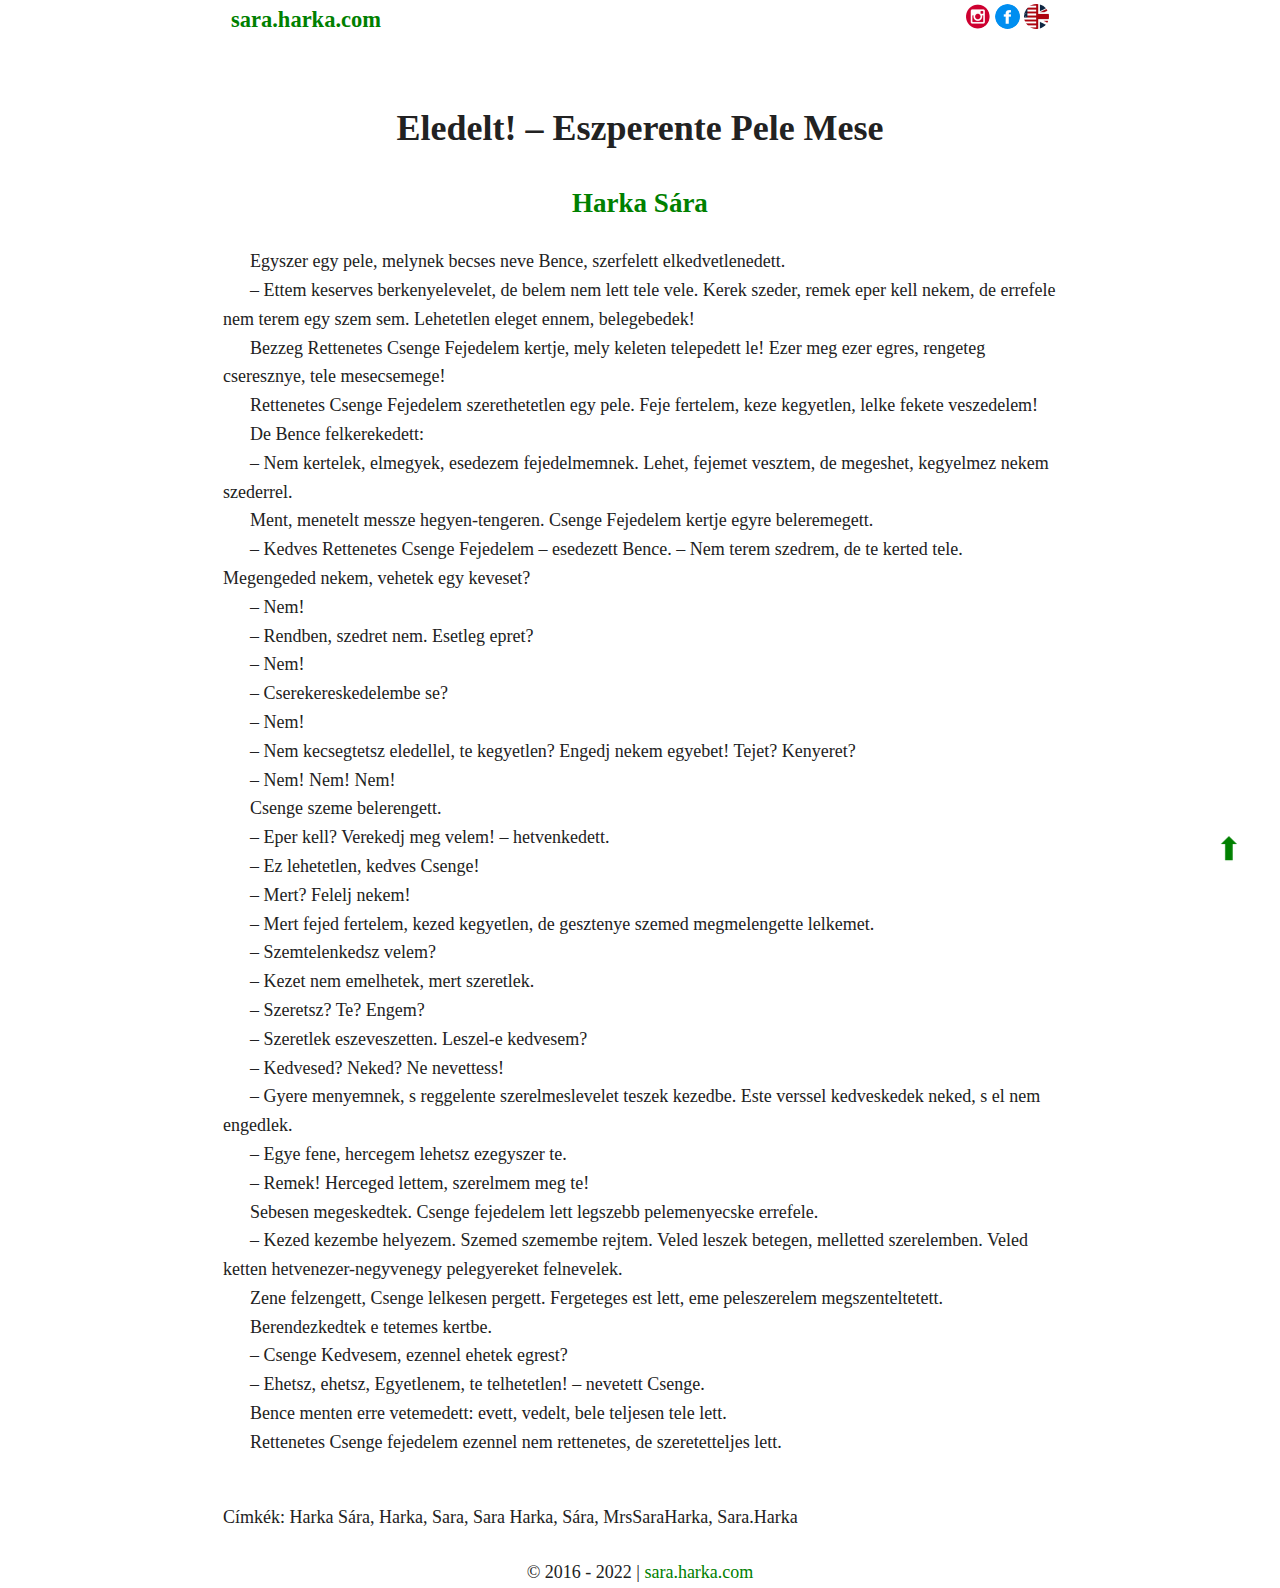
<file: eledelt-eszperente-pele-mese.html>
<!DOCTYPE html>
<html lang="hu">
  <head>
    <meta charset="UTF-8" />
    <meta http-equiv="X-UA-Compatible" content="IE=edge" />
    <meta name="viewport" content="width=device-width, initial-scale=1.0" />
    <title>Eledelt! - Eszperente Mese | sara.harka.com</title>
    <meta
      name="description"
      content="Eledelt! - Eszperente Mese | sara.harka.com"
    />
    <meta property="og:locale" content="hu_HU" />
    <meta property="og:type" content="article" />
    <meta
      property="og:title"
      content="Eledelt! - Eszperente Mese | sara.harka.com"
    />
    <meta
      property="og:description"
      content="Eledelt! - Eszperente Mese | sara.harka.com"
    />
    <meta property="og:url" content="https://sara.harka.com/" />
    <meta property="og:site_name" content="sara.harka.com" />
    <meta property="og:image" content="favicon.png" />
    <link rel="icon" href="favicon.png" />

    <link rel="stylesheet" href="style.css" />
  </head>

  <body>
    <header>
      <a href="." rel="home" id="logo"> sara.harka.com </a>
      <div>
        <a
          href="https://instagram.com/Sara.Harka"
          target="_blank"
          rel="noreferrer noopener nofollow"
          ><img
            src="img/instagram.jpg"
            alt="Instagram logo"
            width="25px"
            height="25px"
            title="Instagram"
        /></a>
        <a
          href="https://facebook.com/MrsSaraHarka"
          target="_blank"
          rel="noreferrer noopener nofollow"
          ><img
            src="img/facebook.jpg"
            alt="Facebook logo"
            width="25px"
            height="25px"
            title="Facebook"
        /></a>
        <a href="en" rel="noreferrer noopener nofollow"
          ><img
            src="img/en-flag.jpg"
            alt="Change to English"
            width="25px"
            height="25px"
            title="English language"
        /></a>
      </div>
    </header>
    <br />
    <main>
      <h1>Eledelt! – Eszperente Pele Mese</h1>
      <h2>Harka Sára</h2>
      <p>
        &nbsp; &nbsp; &nbsp; Egyszer egy pele, melynek becses neve Bence,
        szerfelett elkedvetlenedett.<br />
        &nbsp; &nbsp; &nbsp; – Ettem keserves berkenyelevelet, de belem nem lett
        tele vele. Kerek szeder, remek eper kell nekem, de errefele nem terem
        egy szem sem. Lehetetlen eleget ennem, belegebedek!<br />&nbsp; &nbsp;
        &nbsp; Bezzeg Rettenetes Csenge Fejedelem kertje, mely keleten
        telepedett le! Ezer meg ezer egres, rengeteg cseresznye, tele
        mesecsemege!<br />&nbsp; &nbsp; &nbsp; Rettenetes Csenge Fejedelem
        szerethetetlen egy pele. Feje fertelem, keze kegyetlen, lelke fekete
        veszedelem!<br />&nbsp; &nbsp; &nbsp; De Bence felkerekedett:<br />&nbsp;
        &nbsp; &nbsp; – Nem kertelek, elmegyek, esedezem fejedelmemnek. Lehet,
        fejemet vesztem, de megeshet, kegyelmez nekem szederrel.<br />&nbsp;
        &nbsp; &nbsp; Ment, menetelt messze hegyen-tengeren. Csenge Fejedelem
        kertje egyre beleremegett.<br />&nbsp; &nbsp; &nbsp; – Kedves Rettenetes
        Csenge Fejedelem &#8211; esedezett Bence. – Nem terem szedrem, de te
        kerted tele. Megengeded nekem, vehetek egy keveset?<br />&nbsp; &nbsp;
        &nbsp; – Nem!<br />&nbsp; &nbsp; &nbsp; – Rendben, szedret nem. Esetleg
        epret?<br />&nbsp; &nbsp; &nbsp; – Nem!<br />&nbsp; &nbsp; &nbsp; –
        Cserekereskedelembe se?<br />&nbsp; &nbsp; &nbsp; – Nem!<br />&nbsp;
        &nbsp; &nbsp; – Nem kecsegtetsz eledellel, te kegyetlen? Engedj nekem
        egyebet! Tejet? Kenyeret?<br />&nbsp; &nbsp; &nbsp; – Nem! Nem! Nem!<br />&nbsp;
        &nbsp; &nbsp; Csenge szeme belerengett.<br />&nbsp; &nbsp; &nbsp; – Eper
        kell? Verekedj meg velem! &#8211; hetvenkedett.<br />&nbsp; &nbsp;
        &nbsp; – Ez lehetetlen, kedves Csenge!<br />&nbsp; &nbsp; &nbsp; – Mert?
        Felelj nekem!<br />&nbsp; &nbsp; &nbsp; – Mert fejed fertelem, kezed
        kegyetlen, de gesztenye szemed megmelengette lelkemet.<br />&nbsp;
        &nbsp; &nbsp; – Szemtelenkedsz velem?<br />&nbsp; &nbsp; &nbsp; – Kezet
        nem emelhetek, mert szeretlek.<br />&nbsp; &nbsp; &nbsp; – Szeretsz? Te?
        Engem?<br />&nbsp; &nbsp; &nbsp; – Szeretlek eszeveszetten. Leszel-e
        kedvesem?<br />&nbsp; &nbsp; &nbsp; – Kedvesed? Neked? Ne nevettess!<br />&nbsp;
        &nbsp; &nbsp; – Gyere menyemnek, s reggelente szerelmeslevelet teszek
        kezedbe. Este verssel kedveskedek neked, s el nem engedlek.<br />&nbsp;
        &nbsp; &nbsp; – Egye fene, hercegem lehetsz ezegyszer te.<br />&nbsp;
        &nbsp; &nbsp; – Remek! Herceged lettem, szerelmem meg te!<br />&nbsp;
        &nbsp; &nbsp; Sebesen megeskedtek. Csenge fejedelem lett legszebb
        pelemenyecske errefele.<br />&nbsp; &nbsp; &nbsp; – Kezed kezembe
        helyezem. Szemed szemembe rejtem. Veled leszek betegen, melletted
        szerelemben. Veled ketten hetvenezer-negyvenegy pelegyereket
        felnevelek.<br />&nbsp; &nbsp; &nbsp; Zene felzengett, Csenge lelkesen
        pergett. Fergeteges est lett, eme peleszerelem megszenteltetett.<br />&nbsp;
        &nbsp; &nbsp; Berendezkedtek e tetemes kertbe.<br />&nbsp; &nbsp; &nbsp;
        – Csenge Kedvesem, ezennel ehetek egrest?<br />&nbsp; &nbsp; &nbsp; –
        Ehetsz, ehetsz, Egyetlenem, te telhetetlen! &#8211; nevetett Csenge.<br />&nbsp;
        &nbsp; &nbsp; Bence menten erre vetemedett: evett, vedelt, bele teljesen
        tele lett.<br />&nbsp; &nbsp; &nbsp; Rettenetes Csenge fejedelem ezennel
        nem rettenetes, de szeretetteljes lett.
      </p>
      <p>
        <br />
        Címkék: Harka Sára, Harka, Sara, Sara Harka, Sára, MrsSaraHarka,
        Sara.Harka
      </p>
    </main>

    <footer>
      © 2016 - 2022 | <a href=".">sara.harka.com</a>
      <a href="#" id="goToTop" alt="Oldal teteje" title="Oldal teteje"
        >&#x27A1;</a
      >
    </footer>
  </body>
</html>
</file>
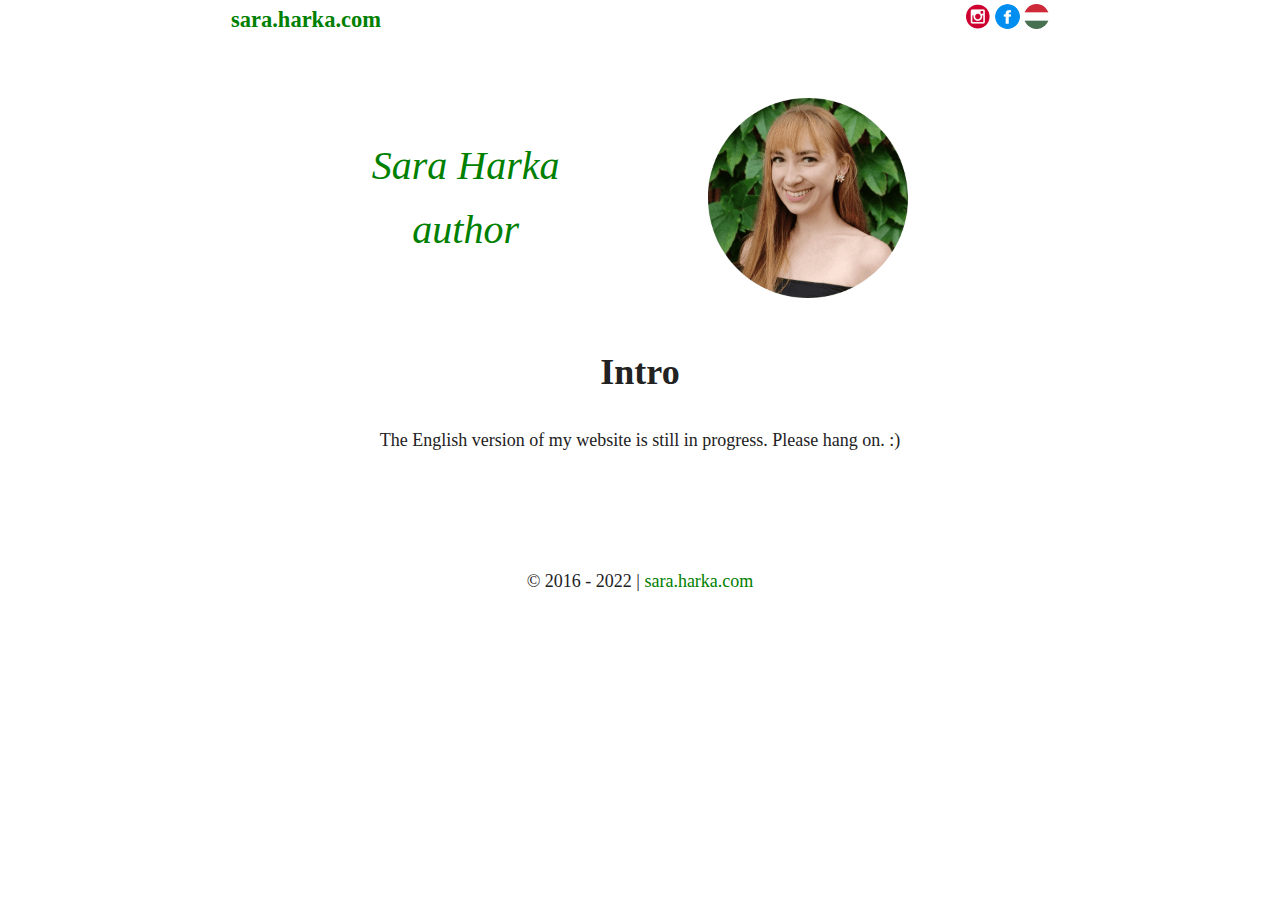
<file: en.html>
<!DOCTYPE html>
<html lang="en">
  <head>
    <meta charset="UTF-8" />
    <meta http-equiv="X-UA-Compatible" content="IE=edge" />
    <meta name="viewport" content="width=device-width, initial-scale=1.0" />
    <title>Sara Harka | sara.harka.com</title>
    <meta name="description" content="Sara Harka | sara.harka.com" />
    <meta property="og:locale" content="en_UK" />
    <meta property="og:type" content="article" />
    <meta property="og:title" content="Sara Harka | sara.harka.com" />
    <meta property="og:description" content="Sara Harka | sara.harka.com" />
    <meta property="og:url" content="https://sara.harka.com/" />
    <meta property="og:site_name" content="sara.harka.com" />
    <meta property="og:image" content="favicon.png" />
    <link rel="icon" href="favicon.png" />
    <link rel="stylesheet" href="style.css" />
  </head>

  <body>
    <header>
      <a href="." rel="home" id="logo"> sara.harka.com </a>
      <div>
        <a
          href="https://instagram.com/Sara.Harka"
          target="_blank"
          rel="noreferrer noopener nofollow"
          ><img
            src="img/instagram.jpg"
            alt="Instagram logo"
            width="25px"
            height="25px"
            title="Instagram"
        /></a>
        <a
          href="https://www.facebook.com/Harka.Sara"
          target="_blank"
          rel="noreferrer noopener nofollow"
          ><img
            src="img/facebook.jpg"
            alt="Facebook logo"
            width="25px"
            height="25px"
            title="Facebook"
        /></a>

        <a href="." rel="noreferrer noopener nofollow"
          ><img
            src="img/hu-flag.jpg"
            alt="Magyar nyelv"
            width="25px"
            height="25px"
            title="Magyar nyelv"
        /></a>
      </div>
    </header>
    <br />

    <main>
      <div class="top">
        <p id="name">Sara Harka <br />author</p>
        <img src="favicon.png" alt="Sara Harka" width="200" height="200" />
      </div>
      <h1>Intro</h1>

      <p align="center">
        The English version of my website is still in progress. Please hang on.
        :)
      </p>
      <br /><br /><br />
    </main>

    <footer>© 2016 - 2022 | <a href="./en">sara.harka.com</a></footer>
  </body>
</html>
</file>
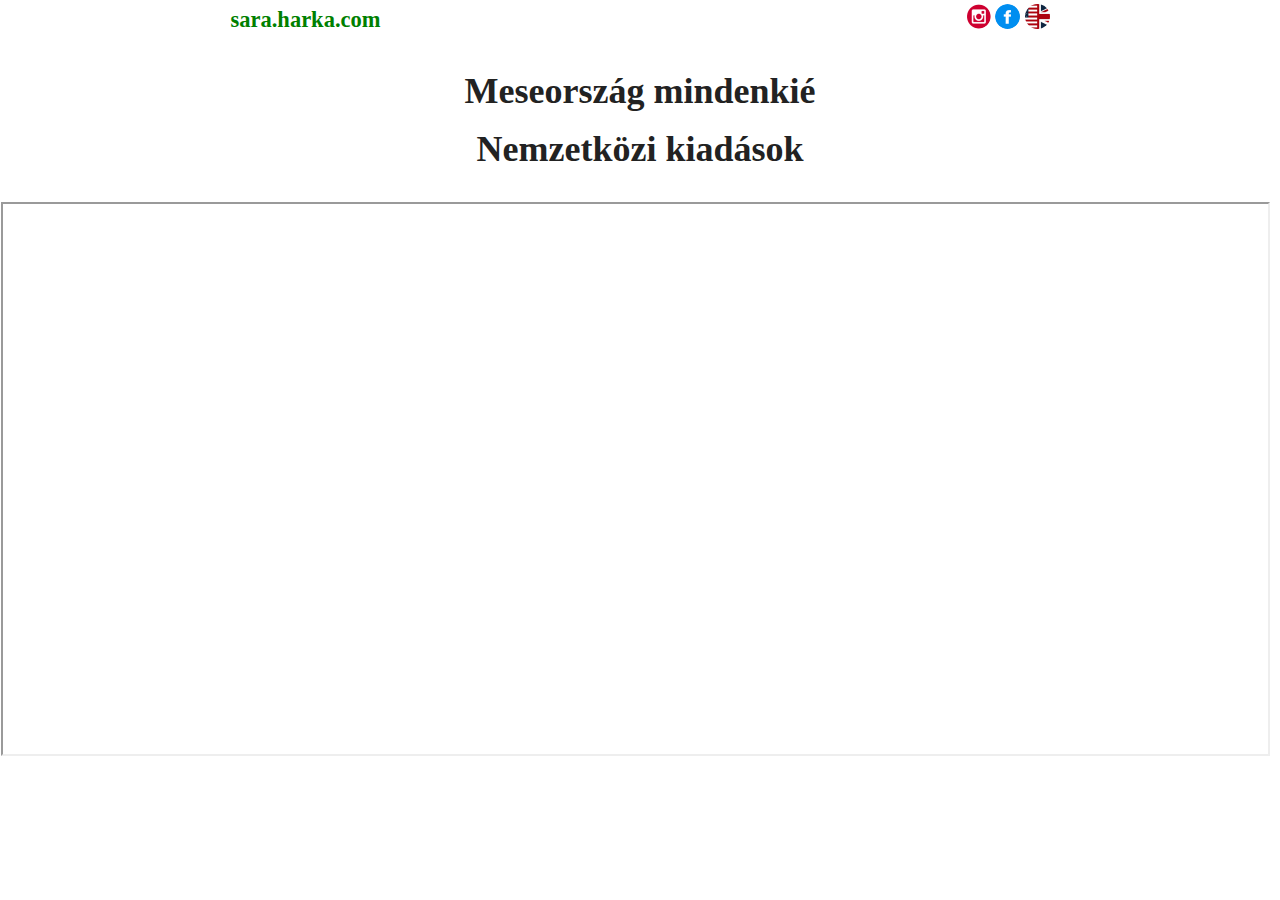
<file: meseorszag-nemzetkozi-kiadasok.html>
<!DOCTYPE html>
<html lang="hu">
  <head>
    <meta charset="UTF-8" />
    <meta http-equiv="X-UA-Compatible" content="IE=edge" />
    <meta name="viewport" content="width=device-width, initial-scale=1.0" />
    <title>Meseország mindenkié | Nemzetközi kiadások</title>
    <link rel="stylesheet" href="style.css" />
    <style>
      body {
        max-width: 1500px;
      }

      header {
        max-width: 819px;
        margin: auto;
      }

      iframe {
        width: 99%;
        max-height: 100%;
        height: 550px;
      }
    </style>
  </head>
  <body>
    <header>
      <a href="." rel="home" id="logo"> sara.harka.com </a>
      <div>
        <a
          href="https://instagram.com/Sara.Harka"
          target="_blank"
          rel="noreferrer noopener nofollow"
          ><img
            src="img/instagram.jpg"
            alt="Instagram logo"
            width="25px"
            height="25px"
            title="Instagram"
        /></a>
        <a
          href="https://www.facebook.com/Harka.Sara"
          target="_blank"
          rel="noreferrer noopener nofollow"
          ><img
            src="img/facebook.jpg"
            alt="Facebook logo"
            width="25px"
            height="25px"
            title="Facebook"
        /></a>
        <a href="en" rel="noreferrer noopener nofollow"
          ><img
            src="img/en-flag.jpg"
            alt="Change to English"
            width="25px"
            height="25px"
            title="English language"
        /></a>
      </div>
    </header>

    <h1>
      Meseország mindenkié
      <br />
      Nemzetközi kiadások
    </h1>

    <iframe
      src="https://docs.google.com/spreadsheets/d/e/2PACX-1vSyM_jZNg3Q89sKRsrPepzFnpXZnGtWEJGU5Bizhrtrjdke5Se9VOD-VLEwrGTaJXPqUe8kFDEUGbR_/pubhtml?gid=0&amp;single=true&amp;range=a1:e17&widget=true&amp;headers=false"
    ></iframe>
  </body>
</html>
</file>
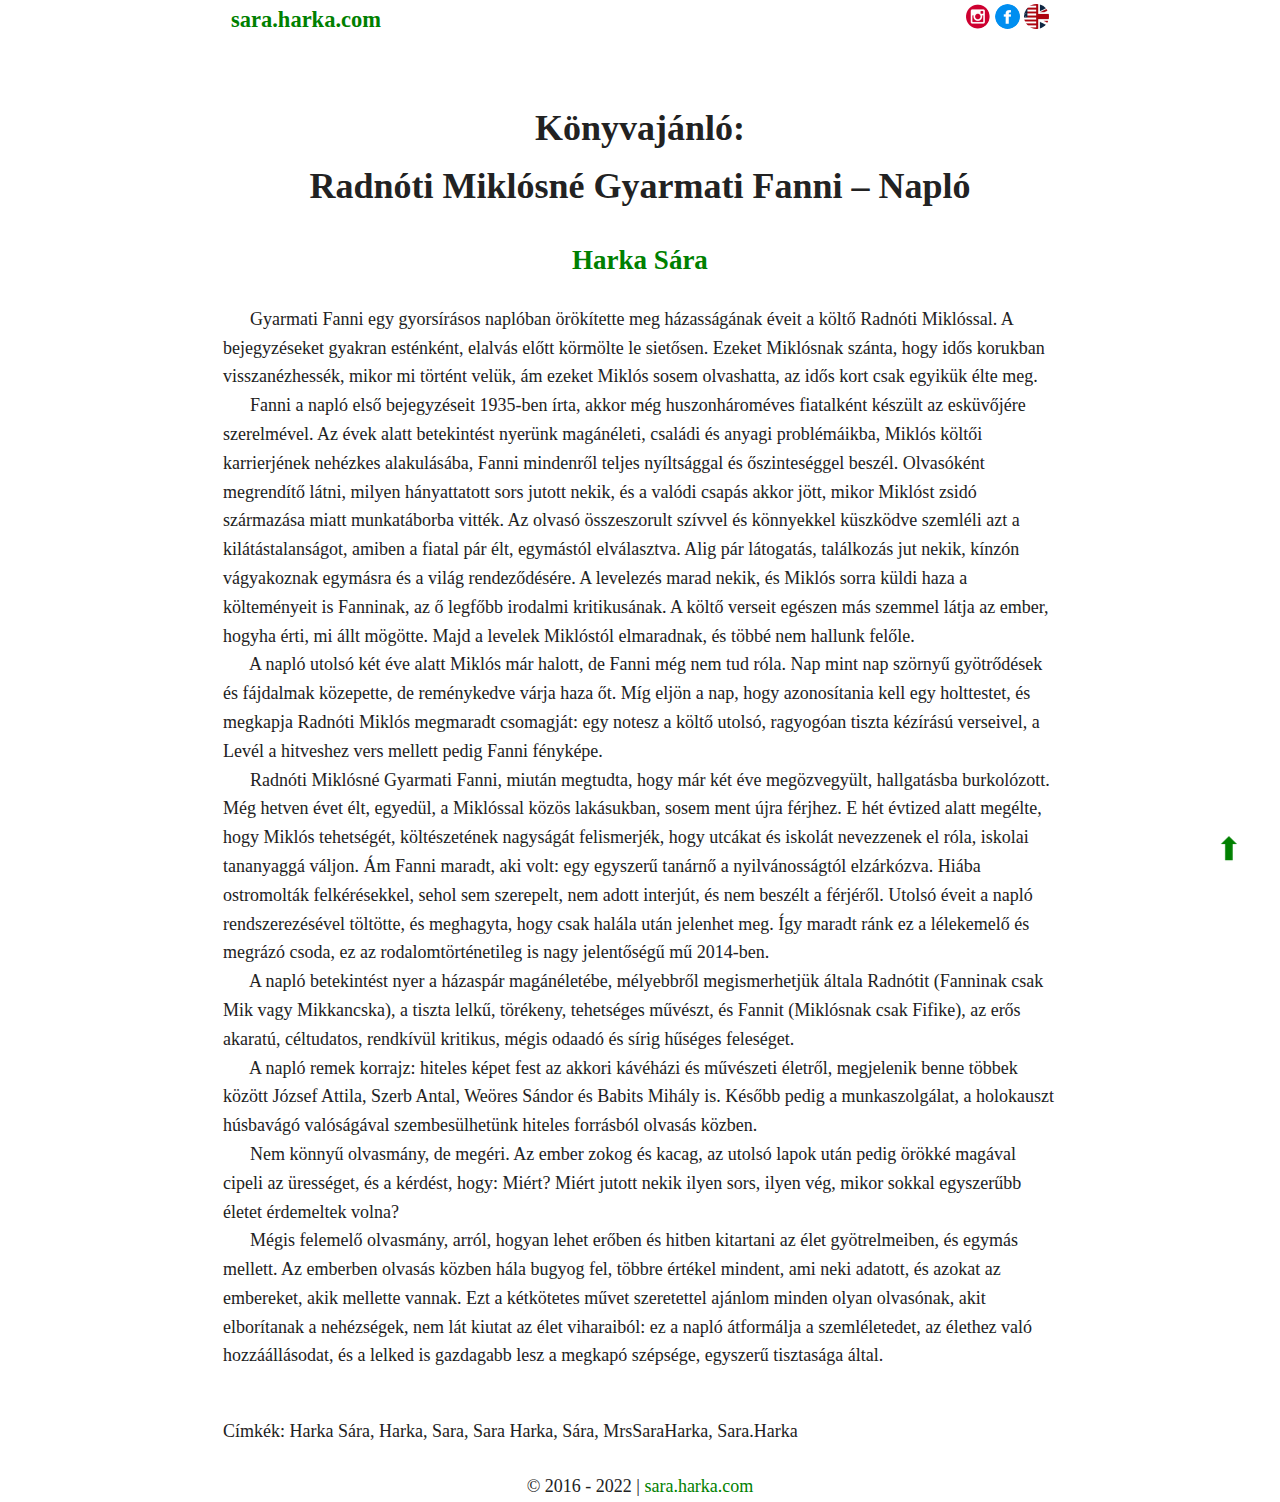
<file: radnoti-miklos-gyarmati-fanni.html>
<!DOCTYPE html>
<html lang="hu">
  <head>
    <meta charset="UTF-8" />
    <meta http-equiv="X-UA-Compatible" content="IE=edge" />
    <meta name="viewport" content="width=device-width, initial-scale=1.0" />
    <title>Könyvajánló: Radnóti Miklósné Gyarmati Fanni – Napló</title>
    <meta
      name="description"
      content="Könyvajánló:
Radnóti Miklósné Gyarmati Fanni – Napló"
    />
    <meta property="og:locale" content="hu_HU" />
    <meta property="og:type" content="article" />
    <meta
      property="og:title"
      content="Könyvajánló:
Radnóti Miklósné Gyarmati Fanni – Napló"
    />
    <meta
      property="og:description"
      content="Könyvajánló:
Radnóti Miklósné Gyarmati Fanni – Napló"
    />
    <meta property="og:url" content="https://sara.harka.com/" />
    <meta property="og:site_name" content="sara.harka.com" />
    <meta property="og:image" content="favicon.png" />
    <link rel="icon" href="favicon.png" />

    <link rel="stylesheet" href="style.css" />
  </head>

  <body>
    <header>
      <a href="." rel="home" id="logo"> sara.harka.com </a>
      <div>
        <a
          href="https://instagram.com/Sara.Harka"
          target="_blank"
          rel="noreferrer noopener nofollow"
          ><img
            src="img/instagram.jpg"
            alt="Instagram logo"
            width="25px"
            height="25px"
            title="Instagram"
        /></a>
        <a
          href="https://www.facebook.com/Harka.Sara"
          target="_blank"
          rel="noreferrer noopener nofollow"
          ><img
            src="img/facebook.jpg"
            alt="Facebook logo"
            width="25px"
            height="25px"
            title="Facebook"
        /></a>
        <a href="en" rel="noreferrer noopener nofollow"
          ><img
            src="img/en-flag.jpg"
            alt="Change to English"
            width="25px"
            height="25px"
            title="English language"
        /></a>
      </div>
    </header>
    <br />
    <main>
      <h1>
        Könyvajánló:
        <br />
        Radnóti Miklósné Gyarmati Fanni – Napló
      </h1>
      <h2>Harka Sára</h2>
      <p>
        &nbsp; &nbsp; &nbsp; Gyarmati Fanni egy gyorsírásos naplóban örökítette
        meg házasságának éveit a költő Radnóti Miklóssal. A bejegyzéseket
        gyakran esténként, elalvás előtt körmölte le sietősen. Ezeket Miklósnak
        szánta, hogy idős korukban visszanézhessék, mikor mi történt velük, ám
        ezeket Miklós sosem olvashatta, az idős kort csak egyikük élte meg.<br />
        &nbsp; &nbsp; &nbsp; Fanni a napló első bejegyzéseit 1935-ben írta,
        akkor még huszonhároméves fiatalként készült az esküvőjére szerelmével.
        Az évek alatt betekintést nyerünk magánéleti, családi és anyagi
        problémáikba, Miklós költői karrierjének nehézkes alakulásába, Fanni
        mindenről teljes nyíltsággal és őszinteséggel beszél. Olvasóként
        megrendítő látni, milyen hányattatott sors jutott nekik, és a valódi
        csapás akkor jött, mikor Miklóst zsidó származása miatt munkatáborba
        vitték. Az olvasó összeszorult szívvel és könnyekkel küszködve szemléli
        azt a kilátástalanságot, amiben a fiatal pár élt, egymástól elválasztva.
        Alig pár látogatás, találkozás jut nekik, kínzón vágyakoznak egymásra és
        a világ rendeződésére. A levelezés marad nekik, és Miklós sorra küldi
        haza a költeményeit is Fanninak, az ő legfőbb irodalmi kritikusának. A
        költő verseit egészen más szemmel látja az ember, hogyha érti, mi állt
        mögötte. Majd a levelek Miklóstól elmaradnak, és többé nem hallunk
        felőle.<br />
        &nbsp; &nbsp; &nbsp; A napló utolsó két éve alatt Miklós már halott, de
        Fanni még nem tud róla. Nap mint nap szörnyű gyötrődések és fájdalmak
        közepette, de reménykedve várja haza őt. Míg eljön a nap, hogy
        azonosítania kell egy holttestet, és megkapja Radnóti Miklós megmaradt
        csomagját: egy notesz a költő utolsó, ragyogóan tiszta kézírású
        verseivel, a Levél a hitveshez vers mellett pedig Fanni fényképe.<br />
        &nbsp; &nbsp; &nbsp; Radnóti Miklósné Gyarmati Fanni, miután megtudta,
        hogy már két éve megözvegyült, hallgatásba burkolózott. Még hetven évet
        élt, egyedül, a Miklóssal közös lakásukban, sosem ment újra férjhez. E
        hét évtized alatt megélte, hogy Miklós tehetségét, költészetének
        nagyságát felismerjék, hogy utcákat és iskolát nevezzenek el róla,
        iskolai tananyaggá váljon. Ám Fanni maradt, aki volt: egy egyszerű
        tanárnő a nyilvánosságtól elzárkózva. Hiába ostromolták felkérésekkel,
        sehol sem szerepelt, nem adott interjút, és nem beszélt a férjéről.
        Utolsó éveit a napló rendszerezésével töltötte, és meghagyta, hogy csak
        halála után jelenhet meg. Így maradt ránk ez a lélekemelő és megrázó
        csoda, ez az rodalomtörténetileg is nagy jelentőségű mű 2014-ben.<br />
        &nbsp; &nbsp; &nbsp; A napló betekintést nyer a házaspár magánéletébe,
        mélyebbről megismerhetjük általa Radnótit (Fanninak csak Mik vagy
        Mikkancska), a tiszta lelkű, törékeny, tehetséges művészt, és Fannit
        (Miklósnak csak Fifike), az erős akaratú, céltudatos, rendkívül
        kritikus, mégis odaadó és sírig hűséges feleséget.<br />
        &nbsp; &nbsp; &nbsp; A napló remek korrajz: hiteles képet fest az akkori
        kávéházi és művészeti életről, megjelenik benne többek között József
        Attila, Szerb Antal, Weöres Sándor és Babits Mihály is. Később pedig a
        munkaszolgálat, a holokauszt húsbavágó valóságával szembesülhetünk
        hiteles forrásból olvasás közben.<br />
        &nbsp; &nbsp; &nbsp; Nem könnyű olvasmány, de megéri. Az ember zokog és
        kacag, az utolsó lapok után pedig örökké magával cipeli az ürességet, és
        a kérdést, hogy: Miért? Miért jutott nekik ilyen sors, ilyen vég, mikor
        sokkal egyszerűbb életet érdemeltek volna?<br />
        &nbsp; &nbsp; &nbsp; Mégis felemelő olvasmány, arról, hogyan lehet
        erőben és hitben kitartani az élet gyötrelmeiben, és egymás mellett. Az
        emberben olvasás közben hála bugyog fel, többre értékel mindent, ami
        neki adatott, és azokat az embereket, akik mellette vannak. Ezt a
        kétkötetes művet szeretettel ajánlom minden olyan olvasónak, akit
        elborítanak a nehézségek, nem lát kiutat az élet viharaiból: ez a napló
        átformálja a szemléletedet, az élethez való hozzáállásodat, és a lelked
        is gazdagabb lesz a megkapó szépsége, egyszerű tisztasága által.
      </p>
      <p>
        <br />
        Címkék: Harka Sára, Harka, Sara, Sara Harka, Sára, MrsSaraHarka,
        Sara.Harka
      </p>
    </main>

    <footer>
      © 2016 - 2022 | <a href=".">sara.harka.com</a>
      <a href="#" id="goToTop" alt="Oldal teteje" title="Oldal teteje"
        >&#x27A1;</a
      >
    </footer>
  </body>
</html>
</file>
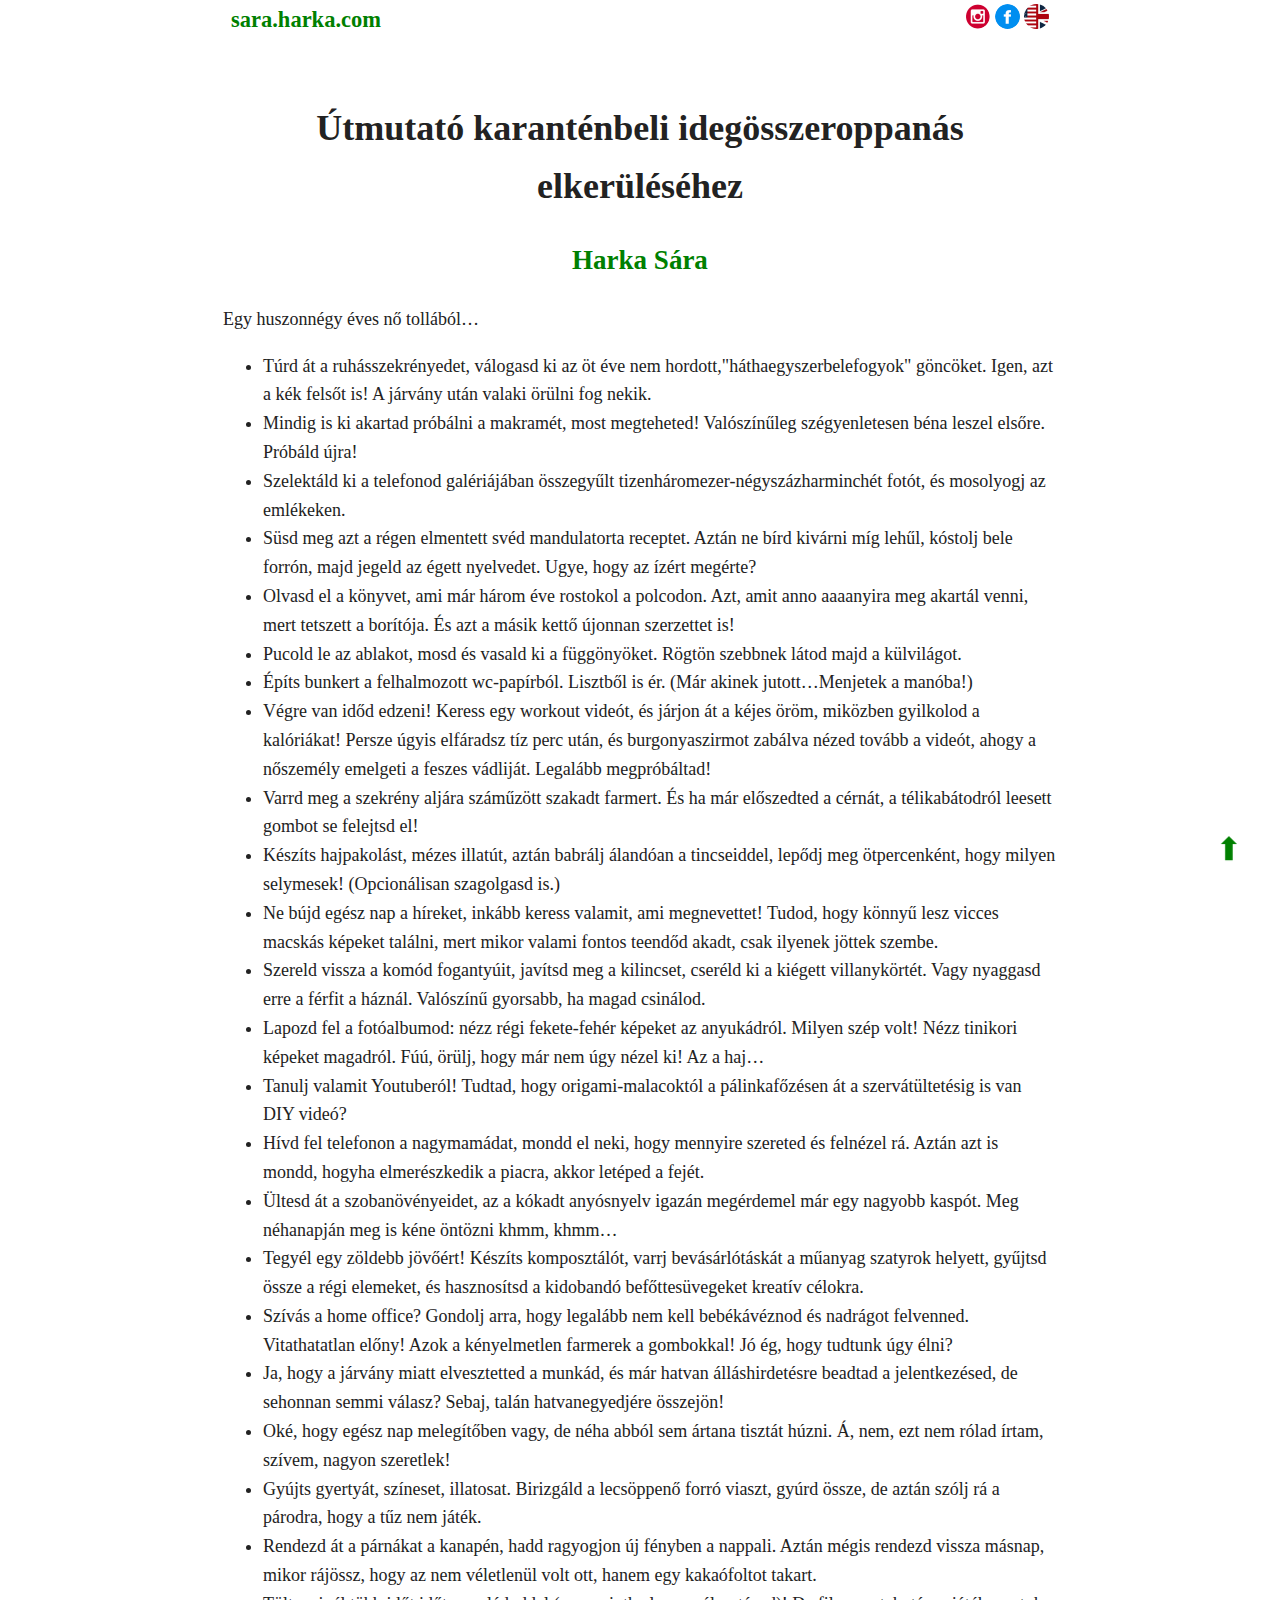
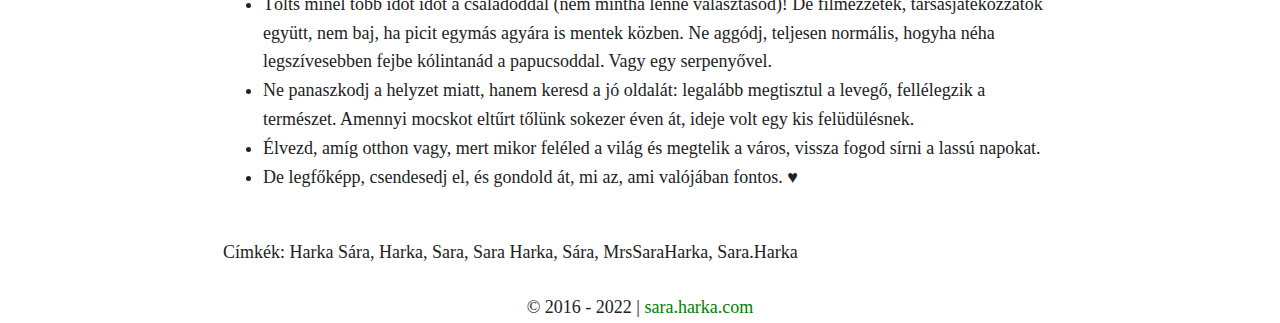
<file: utmutato-karanten-idegosszeroppanas-elkerules.html>
<!DOCTYPE html>
<html lang="hu">
  <head>
    <meta charset="UTF-8" />
    <meta http-equiv="X-UA-Compatible" content="IE=edge" />
    <meta name="viewport" content="width=device-width, initial-scale=1.0" />
    <title>Útmutató karanténbeli idegösszeroppanás elkerüléséhez</title>
    <meta
      name="description"
      content="Útmutató karanténbeli idegösszeroppanás elkerüléséhez"
    />
    <meta property="og:locale" content="hu_HU" />
    <meta property="og:type" content="article" />
    <meta
      property="og:title"
      content="Útmutató karanténbeli idegösszeroppanás elkerüléséhez"
    />
    <meta
      property="og:description"
      content="Útmutató karanténbeli idegösszeroppanás elkerüléséhez"
    />
    <meta property="og:url" content="https://sara.harka.com/" />
    <meta property="og:site_name" content="sara.harka.com" />
    <meta property="og:image" content="favicon.png" />
    <link rel="icon" href="favicon.png" />

    <link rel="stylesheet" href="style.css" />
  </head>

  <body>
    <header>
      <a href="." rel="home" id="logo"> sara.harka.com </a>
      <div>
        <a
          href="https://instagram.com/Sara.Harka"
          target="_blank"
          rel="noreferrer noopener nofollow"
          ><img
            src="img/instagram.jpg"
            alt="Instagram logo"
            width="25px"
            height="25px"
            title="Instagram"
        /></a>
        <a
          href="https://www.facebook.com/Harka.Sara"
          target="_blank"
          rel="noreferrer noopener nofollow"
          ><img
            src="img/facebook.jpg"
            alt="Facebook logo"
            width="25px"
            height="25px"
            title="Facebook"
        /></a>
        <a href="en" rel="noreferrer noopener nofollow"
          ><img
            src="img/en-flag.jpg"
            alt="Change to English"
            width="25px"
            height="25px"
            title="English language"
        /></a>
      </div>
    </header>
    <br />
    <main>
      <h1>Útmutató karanténbeli idegösszeroppanás elkerüléséhez</h1>
      <h2>Harka Sára</h2>
      <p>Egy huszonnégy éves nő tollából…</p>
      <ul>
        <li>
          Túrd át a ruhásszekrényedet, válogasd ki az öt éve nem
          hordott,"háthaegyszerbelefogyok" göncöket. Igen, azt a kék felsőt is!
          A járvány után valaki örülni fog nekik.
        </li>
        <li>
          Mindig is ki akartad próbálni a makramét, most megteheted!
          Valószínűleg szégyenletesen béna leszel elsőre. Próbáld újra!
        </li>
        <li>
          Szelektáld ki a telefonod galériájában összegyűlt
          tizenháromezer-négyszázharminchét fotót, és mosolyogj az emlékeken.
        </li>
        <li>
          Süsd meg azt a régen elmentett svéd mandulatorta receptet. Aztán ne
          bírd kivárni míg lehűl, kóstolj bele forrón, majd jegeld az égett
          nyelvedet. Ugye, hogy az ízért megérte?
        </li>
        <li>
          Olvasd el a könyvet, ami már három éve rostokol a polcodon. Azt, amit
          anno aaaanyira meg akartál venni, mert tetszett a borítója. És azt a
          másik kettő újonnan szerzettet is!
        </li>
        <li>
          Pucold le az ablakot, mosd és vasald ki a függönyöket. Rögtön szebbnek
          látod majd a külvilágot.
        </li>
        <li>
          Építs bunkert a felhalmozott wc-papírból. Lisztből is ér. (Már akinek
          jutott…Menjetek a manóba!)
        </li>
        <li>
          Végre van időd edzeni! Keress egy workout videót, és járjon át a kéjes
          öröm, miközben gyilkolod a kalóriákat! Persze úgyis elfáradsz tíz perc
          után, és burgonyaszirmot zabálva nézed tovább a videót, ahogy a
          nőszemély emelgeti a feszes vádliját. Legalább megpróbáltad!
        </li>
        <li>
          Varrd meg a szekrény aljára száműzött szakadt farmert. És ha már
          előszedted a cérnát, a télikabátodról leesett gombot se felejtsd el!
        </li>
        <li>
          Készíts hajpakolást, mézes illatút, aztán babrálj álandóan a
          tincseiddel, lepődj meg ötpercenként, hogy milyen selymesek!
          (Opcionálisan szagolgasd is.)
        </li>
        <li>
          Ne bújd egész nap a híreket, inkább keress valamit, ami megnevettet!
          Tudod, hogy könnyű lesz vicces macskás képeket találni, mert mikor
          valami fontos teendőd akadt, csak ilyenek jöttek szembe.
        </li>
        <li>
          Szereld vissza a komód fogantyúit, javítsd meg a kilincset, cseréld ki
          a kiégett villanykörtét. Vagy nyaggasd erre a férfit a háznál.
          Valószínű gyorsabb, ha magad csinálod.
        </li>
        <li>
          Lapozd fel a fotóalbumod: nézz régi fekete-fehér képeket az
          anyukádról. Milyen szép volt! Nézz tinikori képeket magadról. Fúú,
          örülj, hogy már nem úgy nézel ki! Az a haj…
        </li>
        <li>
          Tanulj valamit Youtuberól! Tudtad, hogy origami-malacoktól a
          pálinkafőzésen át a szervátültetésig is van DIY videó?
        </li>
        <li>
          Hívd fel telefonon a nagymamádat, mondd el neki, hogy mennyire
          szereted és felnézel rá. Aztán azt is mondd, hogyha elmerészkedik a
          piacra, akkor letéped a fejét.
        </li>
        <li>
          Ültesd át a szobanövényeidet, az a kókadt anyósnyelv igazán megérdemel
          már egy nagyobb kaspót. Meg néhanapján meg is kéne öntözni khmm, khmm…
        </li>
        <li>
          Tegyél egy zöldebb jövőért! Készíts komposztálót, varrj
          bevásárlótáskát a műanyag szatyrok helyett, gyűjtsd össze a régi
          elemeket, és hasznosítsd a kidobandó befőttesüvegeket kreatív célokra.
        </li>
        <li>
          Szívás a home office? Gondolj arra, hogy legalább nem kell
          bebékávéznod és nadrágot felvenned. Vitathatatlan előny! Azok a
          kényelmetlen farmerek a gombokkal! Jó ég, hogy tudtunk úgy élni?
        </li>
        <li>
          Ja, hogy a járvány miatt elvesztetted a munkád, és már hatvan
          álláshirdetésre beadtad a jelentkezésed, de sehonnan semmi válasz?
          Sebaj, talán hatvanegyedjére összejön!
        </li>
        <li>
          Oké, hogy egész nap melegítőben vagy, de néha abból sem ártana tisztát
          húzni. Á, nem, ezt nem rólad írtam, szívem, nagyon szeretlek!
        </li>
        <li>
          Gyújts gyertyát, színeset, illatosat. Birizgáld a lecsöppenő forró
          viaszt, gyúrd össze, de aztán szólj rá a párodra, hogy a tűz nem
          játék.
        </li>
        <li>
          Rendezd át a párnákat a kanapén, hadd ragyogjon új fényben a nappali.
          Aztán mégis rendezd vissza másnap, mikor rájössz, hogy az nem
          véletlenül volt ott, hanem egy kakaófoltot takart.
        </li>
        <li>
          Tölts minél több időt időt a családoddal (nem mintha lenne
          választásod)! De filmezzetek, társasjátékozzatok együtt, nem baj, ha
          picit egymás agyára is mentek közben. Ne aggódj, teljesen normális,
          hogyha néha legszívesebben fejbe kólintanád a papucsoddal. Vagy egy
          serpenyővel.
        </li>
        <li>
          Ne panaszkodj a helyzet miatt, hanem keresd a jó oldalát: legalább
          megtisztul a levegő, fellélegzik a természet. Amennyi mocskot eltűrt
          tőlünk sokezer éven át, ideje volt egy kis felüdülésnek.
        </li>
        <li>
          Élvezd, amíg otthon vagy, mert mikor feléled a világ és megtelik a
          város, vissza fogod sírni a lassú napokat.
        </li>
        <li>
          De legfőképp, csendesedj el, és gondold át, mi az, ami valójában
          fontos. &#9829;
        </li>
      </ul>
      <p>
        <br />
        Címkék: Harka Sára, Harka, Sara, Sara Harka, Sára, MrsSaraHarka,
        Sara.Harka
      </p>
    </main>

    <footer>
      © 2016 - 2022 | <a href=".">sara.harka.com</a>
      <a href="#" id="goToTop" alt="Oldal teteje" title="Oldal teteje"
        >&#x27A1;</a
      >
    </footer>
  </body>
</html>
</file>
<file: style.css>
html {
  margin-left: calc(100vw - 100%);
  margin-right: 0;
}

body {
  margin: 1px auto;
  max-width: 850px;
  line-height: 1.6;
  font-size: 18px;
  color: #222;
  padding: 0 1px;
}

.post p {
  text-indent: 2em;
}

a,
a:visited {
  color: green;
  text-decoration: none;
}

a:hover,
a:focus,
a:active {
  color: #19b900;
}

h1 {
  text-align: center;
  font-weight: bold;
}

h2,
h3,
h4 {
  text-align: center;
  color: green;
  /* padding: 2em; */
}

header img {
  border-radius: 50%;
}

#logo {
  color: green;
  font-weight: bold;
  font-size: 1.25em;
  text-align: center;
}

.top {
  display: flex;
  justify-content: space-evenly;
  flex-wrap: wrap;
  align-items: center;
  padding: 1em 0;
  font-style: italic;
}

header {
  display: flex;
  justify-content: space-between;
  flex-wrap: wrap;
  align-items: flex-end;
  justify-items: center;
  padding: 1px 1rem;
}

#name {
  font-weight: normal;
  font-size: 40px;
  color: green;
  text-align: center;
}

main {
  padding: 0.5rem;
}

footer {
  text-align: center;
}

.bold {
  font-weight: bold;
}

#goToTop {
  position: fixed;
  font-size: 2rem;
  bottom: 2vw;
  right: 3vw;
  text-decoration: none;
  transform: rotate(-90deg);
  color: green;
  transition: all 0.2s ease-in-out;
}

#goToTop:hover {
  transform: scale(1.5) rotate(-90deg);
}
</file>
